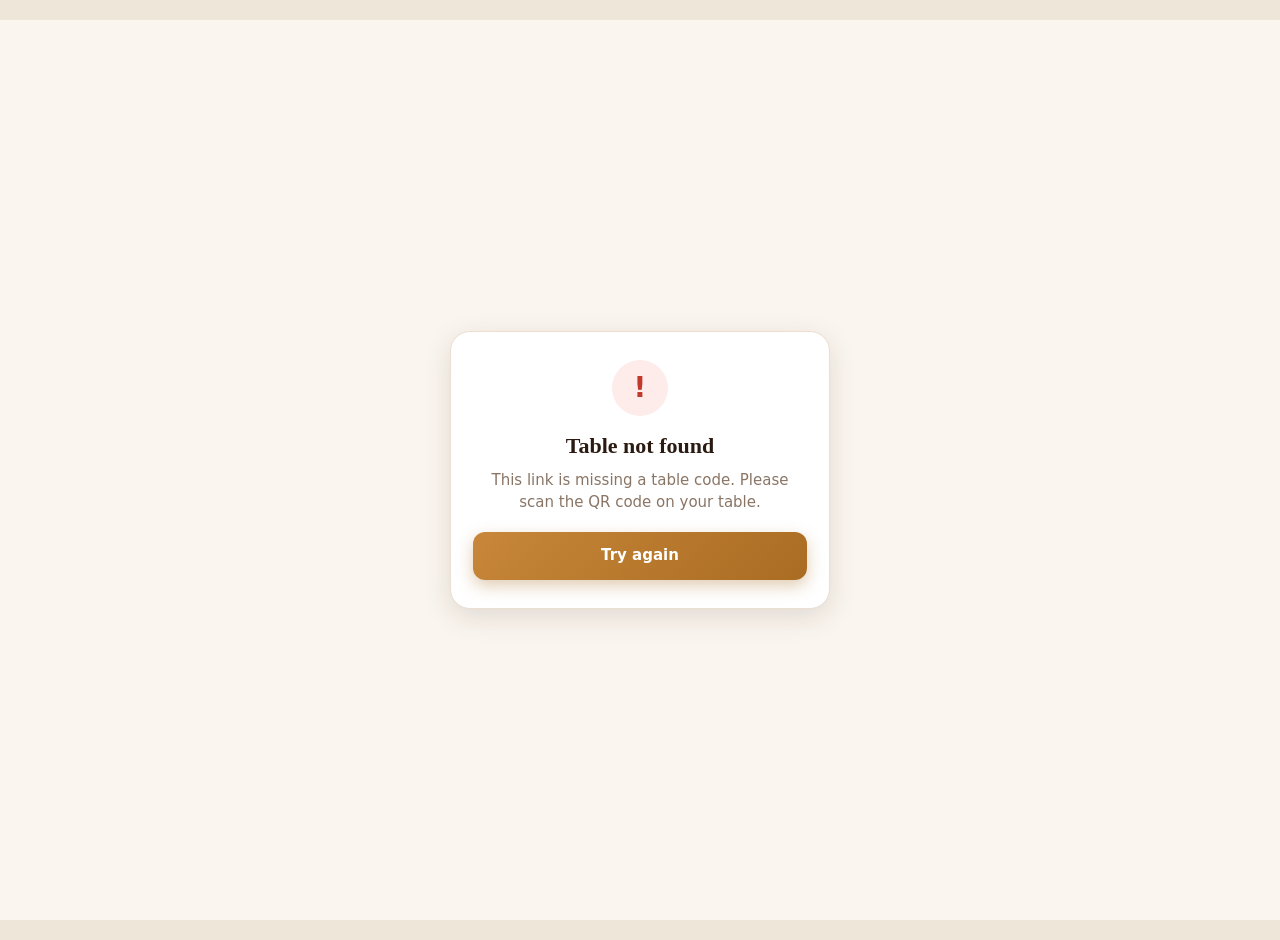
<file: index.html>
<!DOCTYPE html>
<html lang="en">
<head>
  <meta charset="utf-8">
  <meta name="viewport" content="width=device-width, initial-scale=1, viewport-fit=cover">
  <meta name="theme-color" content="#2b1a12">
  <meta name="robots" content="noindex, nofollow">
  <!-- The page URL contains the table token: never leak it to other sites through the Referer header. -->
  <meta name="referrer" content="no-referrer">
  <meta http-equiv="Content-Security-Policy" content="default-src 'none'; script-src 'self'; style-src 'self' https://fonts.googleapis.com; font-src https://fonts.gstatic.com; img-src 'self' https: data:; connect-src https://script.google.com https://script.googleusercontent.com; base-uri 'none'">
  <title>The 202 Cafe & Kitchen</title>
  <link rel="icon" href="data:,">
  <link rel="preconnect" href="https://fonts.googleapis.com">
  <link rel="preconnect" href="https://fonts.gstatic.com" crossorigin>
  <link rel="stylesheet" href="https://fonts.googleapis.com/css2?family=Inter:wght@400;500;600;700&family=Playfair+Display:wght@600;700&display=swap">
  <link rel="stylesheet" href="style.css">
</head>
<body>

  <noscript>
    <div class="fatal">
      <div class="fatal__card">
        <h2 class="fatal__title">JavaScript is required</h2>
        <p class="fatal__text">Please enable JavaScript in your browser to see the menu and place an order.</p>
      </div>
    </div>
  </noscript>

  <!-- ============ Loading screen ============ -->
  <div id="screenLoading" class="splash" role="status" aria-live="polite">
    <div class="spinner" aria-hidden="true"></div>
    <p class="splash__text">Preparing your table&hellip;</p>
  </div>

  <!-- ============ Fatal error screen (invalid table, offline, bad config) ============ -->
  <div id="screenError" class="fatal" hidden>
    <div class="fatal__card" role="alert">
      <div class="fatal__icon" aria-hidden="true">!</div>
      <h2 id="errorTitle" class="fatal__title">Something went wrong</h2>
      <p id="errorMessage" class="fatal__text"></p>
      <button type="button" id="errorRetryBtn" class="btn-primary" hidden>Try again</button>
    </div>
  </div>

  <!-- ============ Main app ============ -->
  <div id="app" class="page" hidden>

    <header class="topbar">
      <div class="brand">
        <img id="cafeLogo" class="brand__logo" alt="" hidden>
        <div class="brand__text">
          <h1 id="cafeName" class="brand__name">The 202 Cafe & Kitchen</h1>
          <p id="cafeTagline" class="brand__tagline"></p>
        </div>
      </div>
      <div class="topbar__actions">
        <span id="tableBadge" class="table-badge">Table <strong id="tableNumber">&ndash;</strong></span>
        <button type="button" id="aboutBtn" class="pill-btn">About us</button>
      </div>
    </header>

    <!-- ================= MENU VIEW ================= -->
    <main id="viewMenu">

      <section id="heroSection" class="hero">
        <img id="heroImage" class="hero__img" alt="" hidden>
        <div class="hero__overlay">
          <p class="hero__eyebrow">Welcome</p>
          <h2 class="hero__title">Fresh from our kitchen to your table</h2>
          <p class="hero__sub">Ordering for <strong id="heroTableText">your table</strong></p>
        </div>
      </section>

     <div id="activeOrderBanner" class="banner" role="button" tabindex="0" hidden>
  <span class="banner__dot" aria-hidden="true"></span>
  <span class="banner__text">
    <strong id="activeOrderTitle">You have an active order</strong>
    <small id="activeOrderSub">Tap to track it</small>
  </span>
  <button type="button" id="activeOrderRefreshBtn" class="banner__refresh" aria-label="Refresh order status">&#8635;</button>
  <span class="banner__arrow" aria-hidden="true">&rsaquo;</span>
</div>

      <!-- <section id="notifyCard" class="notify-card" hidden>
        <div class="notify-card__text">
          <strong>Offers &amp; updates</strong>
          <small id="notifyText">Get cafe offers while this page is open.</small>
        </div>
        <button type="button" id="notifyBtn" class="btn-small">Allow Notifications</button>
      </section> -->

      <div id="menuTools" class="tools">
        <div class="search">
          <svg class="search__icon" viewBox="0 0 24 24" width="18" height="18" fill="none" stroke="currentColor" stroke-width="2" stroke-linecap="round" stroke-linejoin="round" aria-hidden="true"><circle cx="11" cy="11" r="7"/><path d="M21 21l-4.3-4.3"/></svg>
          <input id="searchInput" type="search" placeholder="Search coffee, snacks, desserts&hellip;" autocomplete="off" maxlength="40" aria-label="Search the menu">
          <button type="button" id="searchClearBtn" class="search__clear" aria-label="Clear search" hidden>&times;</button>
        </div>
        <nav id="categoryBar" class="chips" aria-label="Menu categories"></nav>
        <label class="veg-filter">
          <input type="checkbox" id="vegOnlyToggle">
          <span class="veg-mark" aria-hidden="true"><i></i></span>
          <span>Veg only</span>
        </label>
      </div>

      <div id="menuList" class="menu"></div>

      <div id="menuEmpty" class="empty" hidden>
        <p id="menuEmptyText">No items match your search.</p>
      </div>
    </main>

    <!-- ================= CART VIEW ================= -->
    <section id="viewCart" hidden>
      <div class="page-head">
        <button type="button" id="cartBackBtn" class="back-btn">&lsaquo; Menu</button>
        <h2 class="page-title">Your order</h2>
        <span class="page-head__table">Table <strong id="cartTableNumber">&ndash;</strong></span>
      </div>

      <div class="card">
        <ul id="cartItems" class="cart-lines"></ul>
        <div id="cartEmpty" class="empty empty--inline" hidden>
          <p>Your cart is empty.</p>
        </div>
        <div class="cart-tools">
          <button type="button" id="cartAddMoreBtn" class="link-btn link-btn--strong">+ Add more items</button>
          <button type="button" id="clearCartBtn" class="link-btn">Clear cart</button>
        </div>
      </div>

      <form id="orderForm" class="card" novalidate autocomplete="on">
        <h3 class="section-title">Your details</h3>

        <div class="field">
          <label for="customerName">Name</label>
          <input id="customerName" name="name" type="text" maxlength="60" autocomplete="name" placeholder="Your name" required>
          <p id="customerNameError" class="field-msg is-error" hidden></p>
        </div>

        <div class="field">
          <label for="customerMobile">Mobile number</label>
          <input id="customerMobile" name="tel" type="tel" inputmode="numeric" maxlength="14" autocomplete="tel" placeholder="10-digit mobile number" required>
          <p id="customerMobileError" class="field-msg is-error" hidden></p>
        </div>

        <div class="field">
          <label for="formTable">Table</label>
          <div id="formTable" class="readonly-field">Table &ndash;</div>
        </div>

        <div class="field">
          <label for="specialRequest">Special instructions <span class="optional">(optional)</span></label>
          <textarea id="specialRequest" name="special" rows="3" maxlength="300" placeholder="Less sugar, extra spicy, no onions&hellip;"></textarea>
          <small id="specialCount" class="char-count">0/300</small>
        </div>

        <div class="field">
  <label for="couponCode">&#127873; Have a coupon?</label>
  <p class="field-msg">Apply your next-order coupon here.</p>
  <div class="coupon-row">
    <input id="couponCode" name="coupon" type="text" maxlength="20" autocapitalize="characters" autocomplete="off" spellcheck="false" placeholder="Enter coupon code">
    <button type="button" id="applyCouponBtn" class="btn-outline">Apply</button>
            <button type="button" id="removeCouponBtn" class="btn-outline" hidden>Remove</button>
          </div>
          <p id="couponMessage" class="field-msg" role="status" hidden></p>
          <p id="couponTiersTitle" class="tiers-title" hidden>Available offers</p>
          <ul id="couponTiers" class="tiers"></ul>
        </div>

        <section class="summary" aria-label="Bill summary">
          <div class="summary__row"><span>Subtotal</span><span id="sumSubtotal"></span></div>
          <div id="sumDiscountRow" class="summary__row summary__row--discount" hidden>
            <span id="sumDiscountLabel">Discount</span><span id="sumDiscount"></span>
          </div>
          <div class="summary__row summary__row--total"><span>Total</span><strong id="sumTotal"></strong></div>
          <p class="summary__note">The final amount is confirmed by our system when you place the order.</p>
        </section>

        <p id="formError" class="form-error" role="alert" hidden></p>
      </form>

      <div id="checkoutBar" class="checkout-bar">
        <div class="checkout-bar__total">
          <small>Total</small>
          <strong id="checkoutTotal"></strong>
        </div>
        <button type="submit" id="placeOrderBtn" form="orderForm" class="btn-primary">Place order</button>
      </div>
    </section>

    <!-- ================= TRACK VIEW ================= -->
    <section id="viewTrack" hidden>
  <div class="page-head">
    <button type="button" id="trackBackBtn" class="back-btn">&lsaquo; Menu</button>
    <h2 class="page-title">Track order</h2>
    <span class="page-head__table">Table <strong id="trackTableNumber">&ndash;</strong></span>
  </div>

  <div id="trackLoading" class="track-loading" hidden>
    <span class="track-loading__spinner" aria-hidden="true"></span>
    <p>Loading your order&hellip;</p>
    <small>Please wait, we are fetching your latest order status.</small>
  </div>

  <div id="trackContent">

    <div id="trackSuccess" class="notice notice--success" role="status" hidden>
      <strong>Order placed!</strong> Our kitchen has received your order.
    </div>

    <p id="trackOrdersHeading" class="section-title" hidden>
      Your orders in this visit (<span id="trackOrdersCount">0</span>)
    </p>

    <div id="trackOrdersList"></div>

    <div class="card track-grand-total">
      <div class="summary__row summary__row--total">
        <span>Total for all orders</span>
        <strong id="trackGrandTotal"></strong>
      </div>
      <p class="track-hint">Please pay this amount at the counter when you are done.</p>
    </div>

    <div class="track-actions">
      <button type="button" id="trackRefreshBtn" class="btn-outline">
        Refresh status
      </button>
      <button type="button" id="newOrderBtn" class="btn-primary">
        Order more
      </button>
    </div>

    <p id="trackHint" class="track-hint">
      This page updates automatically while it is open.
    </p>

  </div>
</section>

    <!-- ================= Floating cart bar ================= -->
    <div id="cartBar" class="cart-bar" hidden>
      <button type="button" id="viewCartBtn" class="cart-bar__btn">
        <span id="cartBarCount" class="cart-bar__count"></span>
        <span id="cartBarTotal" class="cart-bar__total"></span>
        <span class="cart-bar__cta">View cart &rsaquo;</span>
      </button>
    </div>
  </div>

  <!-- ============ About Us modal ============ -->
  <div id="orderConfirmedModal" class="modal" role="dialog" aria-modal="true" aria-labelledby="orderConfirmedTitle" hidden>
  <div class="modal__backdrop"></div>
  <div class="modal__sheet confirm-sheet">
    <div class="confirm-check" aria-hidden="true">&#10003;</div>
    <p class="confirm-eyebrow">ORDER CONFIRMED</p>
    <h2 id="orderConfirmedTitle" class="confirm-title">Thank you!</h2>
    <p class="confirm-sub">Your order has been received successfully.</p>

    <div class="confirm-box">
      <small>ORDER NUMBER</small>
      <strong id="confirmOrderId"></strong>
    </div>

    <div id="confirmRewardBox" class="reward-card" hidden>
      <div class="reward-card__head">
        <span class="reward-card__icon" aria-hidden="true">&#127873;</span>
        <div><small>NEXT ORDER</small><strong>Your reward is ready</strong></div>
      </div>
      <div class="reward-card__code">
        <div><small>COUPON CODE</small><strong id="confirmRewardCode"></strong></div>
        <button type="button" id="confirmRewardCopyBtn" class="btn-small">Copy</button>
      </div>
      <p class="reward-card__terms">
        <strong id="confirmRewardPercent"></strong> on orders of <span id="confirmRewardMin"></span> or more
      </p>
      <p class="reward-card__note">
        Take a screenshot or save this coupon and use it on your next order.<br>
        Valid till <strong id="confirmRewardExpiry"></strong>.
      </p>
    </div>

    <button type="button" id="orderConfirmedDoneBtn" class="btn-primary confirm-done">Done</button>
  </div>
</div>
  <div id="aboutModal" class="modal" role="dialog" aria-modal="true" aria-labelledby="aboutName" hidden>
    <div class="modal__backdrop" data-close-modal></div>
    <div class="modal__sheet about">
      <button type="button" class="modal__close" data-close-modal aria-label="Close">&times;</button>
      <img id="aboutLogo" class="about__logo" alt="" hidden>
      <h2 id="aboutName" class="about__name"></h2>
      <p id="aboutTagline" class="about__tagline"></p>
      <p id="aboutText" class="about__text"></p>
      <a id="aboutReviewBtn" class="btn-primary about__review" href="#" target="_blank" rel="noopener noreferrer" hidden>&#9733; Rate us on Google</a>
      <div class="social" aria-label="Follow us">
        <a id="aboutInstagram" class="social__link" href="#" target="_blank" rel="noopener noreferrer" aria-label="Instagram" hidden>
          <svg viewBox="0 0 24 24" fill="none" stroke="currentColor" stroke-width="2" stroke-linecap="round" stroke-linejoin="round" aria-hidden="true"><rect x="3" y="3" width="18" height="18" rx="5"/><circle cx="12" cy="12" r="4"/><circle cx="17.5" cy="6.5" r="1" fill="currentColor" stroke="none"/></svg>
        </a>
        <a id="aboutFacebook" class="social__link" href="#" target="_blank" rel="noopener noreferrer" aria-label="Facebook" hidden>
          <svg viewBox="0 0 24 24" fill="none" stroke="currentColor" stroke-width="2" stroke-linecap="round" stroke-linejoin="round" aria-hidden="true"><path d="M18 2h-3a5 5 0 0 0-5 5v3H7v4h3v8h4v-8h3l1-4h-4V7a1 1 0 0 1 1-1h3z"/></svg>
        </a>
        <a id="aboutYoutube" class="social__link" href="#" target="_blank" rel="noopener noreferrer" aria-label="YouTube" hidden>
          <svg viewBox="0 0 24 24" fill="none" stroke="currentColor" stroke-width="2" stroke-linecap="round" stroke-linejoin="round" aria-hidden="true"><path d="M22.54 6.42a2.78 2.78 0 0 0-1.94-2C18.88 4 12 4 12 4s-6.88 0-8.6.46a2.78 2.78 0 0 0-1.94 2A29 29 0 0 0 1 11.75a29 29 0 0 0 .46 5.33A2.78 2.78 0 0 0 3.4 19c1.72.46 8.6.46 8.6.46s6.88 0 8.6-.46a2.78 2.78 0 0 0 1.94-2 29 29 0 0 0 .46-5.25 29 29 0 0 0-.46-5.33z"/><polygon points="9.75 15.02 15.5 11.75 9.75 8.48 9.75 15.02"/></svg>
        </a>
        <a id="aboutX" class="social__link" href="#" target="_blank" rel="noopener noreferrer" aria-label="X" hidden>
          <svg viewBox="0 0 24 24" fill="currentColor" aria-hidden="true"><path d="M4 4l6.5 8.5L4 20h2l5.4-6.2L16 20h4l-6.8-9L19.5 4h-2l-5 5.7L8 4H4z"/></svg>
        </a>
      </div>
    </div>
  </div>

  <!-- ============ In-app notification modal ============ -->
  <!-- <div id="notifModal" class="modal" role="dialog" aria-modal="true" aria-labelledby="notifTitle" hidden>
    <div class="modal__backdrop" data-close-modal></div>
    <div class="modal__sheet notif">
      <button type="button" class="modal__close" data-close-modal aria-label="Close">&times;</button>
      <img id="notifImage" class="notif__image" alt="" hidden>
      <h2 id="notifTitle" class="notif__title"></h2>
      <p id="notifMessage" class="notif__message"></p>
      <a id="notifLink" class="btn-primary" href="#" target="_blank" rel="noopener noreferrer" hidden></a>
    </div>
  </div> -->

  <div id="toastHost" class="toast-host" aria-live="polite" aria-atomic="false"></div>

  <!-- ============ Templates (script.js clones these and fills them with textContent) ============ -->
  <template id="tplChip">
    <button type="button" class="chip" data-role="chip"></button>
  </template>

  <template id="tplCategory">
    <section class="category-section">
      <h2 class="category-title" data-role="title"></h2>
      <div class="category-items" data-role="items"></div>
    </section>
  </template>

  <template id="tplMenuCard">
    <article class="menu-card">
      <div class="menu-card__main">
        <div class="menu-card__head">
          <span class="veg-mark" data-role="vegMark" role="img"><i></i></span>
          <h3 class="item-name" data-role="name"></h3>
          <span class="item-tag" data-role="tag" hidden></span>
        </div>
        <p class="item-tagline" data-role="tagline"></p>
        <div class="menu-card__foot">
          <span class="item-price" data-role="price"></span>
          <span class="unavail-label" data-role="unavailable" hidden>Currently unavailable</span>
        </div>
      </div>
      <div class="menu-card__action" data-role="action">
        <button type="button" class="btn-add" data-role="addBtn">ADD</button>
        <div class="qty-control" data-role="qtyControl" hidden>
          <button type="button" class="qty-btn" data-role="minusBtn" aria-label="Decrease quantity">&minus;</button>
          <span class="qty-value" data-role="qty">1</span>
          <button type="button" class="qty-btn" data-role="plusBtn" aria-label="Increase quantity">+</button>
        </div>
      </div>
    </article>
  </template>

  <template id="tplCartLine">
    <li class="cart-line">
      <span class="veg-mark" data-role="vegMark" role="img"><i></i></span>
      <div class="cart-line__info">
        <p class="cart-line__name" data-role="name"></p>
        <p class="cart-line__unit" data-role="unit"></p>
      </div>
      <div class="qty-control">
        <button type="button" class="qty-btn" data-role="minusBtn" aria-label="Decrease quantity">&minus;</button>
        <span class="qty-value" data-role="qty">1</span>
        <button type="button" class="qty-btn" data-role="plusBtn" aria-label="Increase quantity">+</button>
      </div>
      <div class="cart-line__side">
        <span class="cart-line__total" data-role="lineTotal"></span>
        <button type="button" class="link-btn" data-role="removeBtn">Remove</button>
      </div>
    </li>
  </template>

  <template id="tplTrackLine">
    <li class="track-line">
      <span class="track-line__qty" data-role="qty"></span>
      <span class="track-line__name" data-role="name"></span>
      <span class="track-line__total" data-role="lineTotal"></span>
    </li>
  </template>

  <template id="tplTier">
    <li>
      <button type="button" class="tier-chip" data-role="tierBtn">
        <strong data-role="code"></strong>
        <span data-role="desc"></span>
      </button>
    </li>
  </template>

<template id="tplOrderCard">
  <div class="order-card">
    <div class="reward-card reward-card--track" data-role="rewardBox" hidden>
      <div class="reward-card__head">
        <span class="reward-card__icon" aria-hidden="true">&#127873;</span>
        <div><small>YOUR REWARD</small><strong>Coupon for your next order</strong></div>
      </div>
      <div class="reward-card__code">
        <div>
          <small>COUPON CODE</small>
          <strong data-role="rewardCode"></strong>
        </div>
        <button type="button" class="btn-small" data-role="rewardCopyBtn">Copy</button>
      </div>
      <p class="reward-card__terms">
        <strong data-role="rewardPercent"></strong> on orders of
        <span data-role="rewardMin"></span> or more
      </p>
      <p class="reward-card__note" data-role="rewardNote"></p>
    </div>

    <div class="card track-card">
      <div class="track-meta">
        <div>
          <small>Order ID</small>
          <strong data-role="orderId"></strong>
        </div>
        <div>
          <small>Placed at</small>
          <strong data-role="time"></strong>
        </div>
      </div>

      <ol class="steps" data-role="steps" data-status="NEW" aria-label="Order progress">
        <li class="step" data-step="NEW">
          <span class="step__dot">1</span>
          <span class="step__label">Order placed</span>
        </li>
        <li class="step" data-step="PREPARING">
          <span class="step__dot">2</span>
          <span class="step__label">Preparing</span>
        </li>
        <li class="step" data-step="COMPLETED">
          <span class="step__dot">3</span>
          <span class="step__label">Completed</span>
        </li>
      </ol>

      <p class="track-status-text" data-role="statusText"></p>
      <p class="track-updated" data-role="statusUpdated"></p>

      <div class="notice notice--error" data-role="cancelledNotice" hidden>
        This order was cancelled. Please speak to our staff.
      </div>
    </div>

    <div class="card">
      <h3 class="section-title">Items</h3>
      <ul class="track-lines" data-role="items"></ul>

      <section class="summary" aria-label="Order total">
        <div class="summary__row">
          <span>Subtotal</span>
          <span data-role="subtotal"></span>
        </div>
        <div class="summary__row summary__row--discount" data-role="discountRow" hidden>
          <span data-role="discountLabel">Discount</span>
          <span data-role="discount"></span>
        </div>
        <div class="summary__row summary__row--total">
          <span>Total</span>
          <strong data-role="total"></strong>
        </div>
      </section>

      <div class="track-special" data-role="specialBox" hidden>
        <small>Special instructions</small>
        <p data-role="special"></p>
      </div>
    </div>
  </div>
</template>
  
  <script src="frontend-config.js"></script>
  <script src="script.js" defer></script>
</body>
</html>
</file>
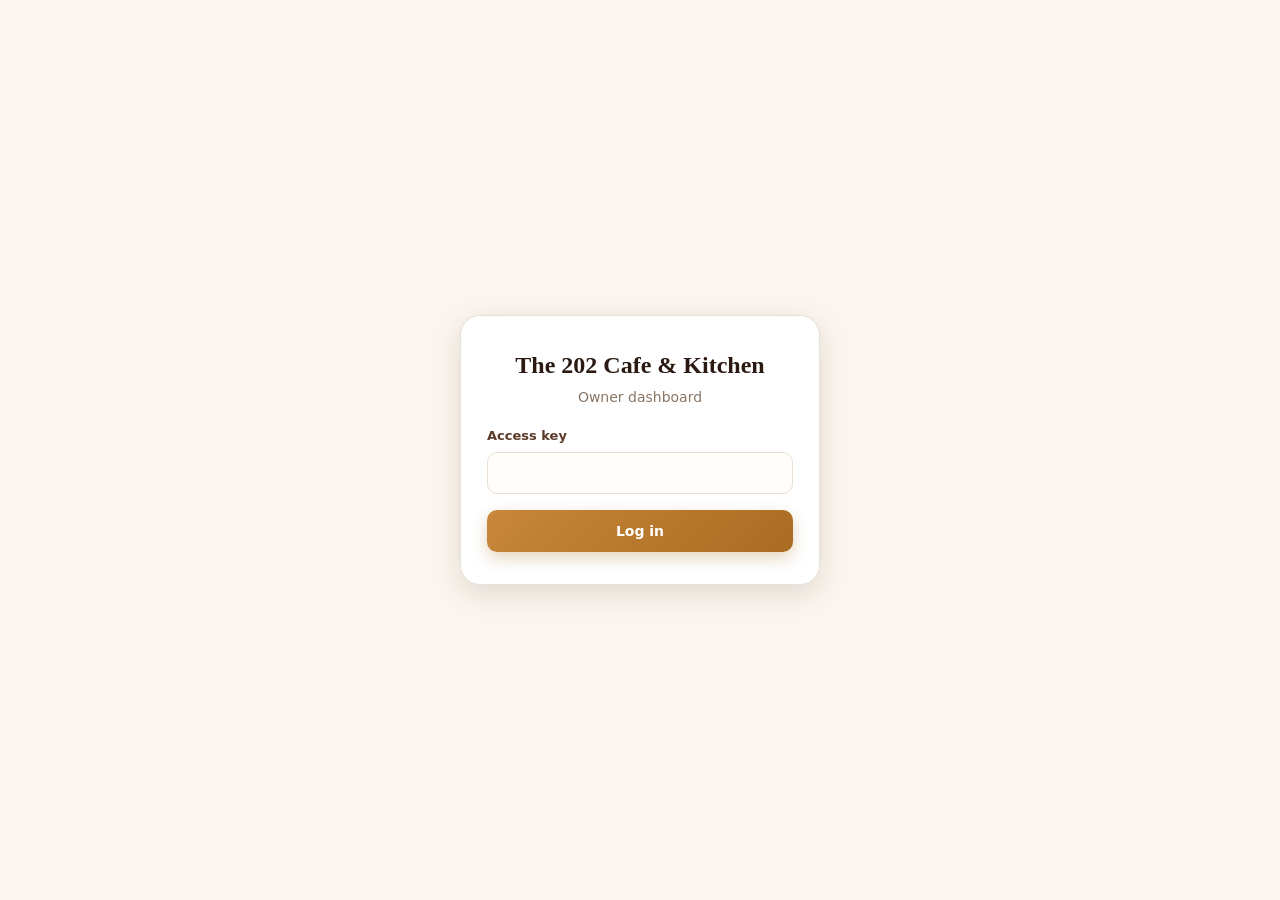
<file: dashboard.html>
<!DOCTYPE html>
<html lang="en">
<head>
  <meta charset="utf-8">
  <meta name="viewport" content="width=device-width, initial-scale=1, viewport-fit=cover">
  <meta name="theme-color" content="#2b1a12">
  <meta name="robots" content="noindex, nofollow">
  <meta name="referrer" content="no-referrer">
  <meta http-equiv="Content-Security-Policy" content="default-src 'none'; script-src 'self'; style-src 'self' https://fonts.googleapis.com; font-src https://fonts.gstatic.com; img-src 'self' https: data:; connect-src https://script.google.com https://script.googleusercontent.com; base-uri 'none'">
  <title>Owner Dashboard &ndash; The 202 Cafe & Kitchen</title>
  <link rel="icon" href="data:,">
  <link rel="preconnect" href="https://fonts.googleapis.com">
  <link rel="preconnect" href="https://fonts.gstatic.com" crossorigin>
  <link rel="stylesheet" href="https://fonts.googleapis.com/css2?family=Inter:wght@400;500;600;700&family=Playfair+Display:wght@600;700&display=swap">
  <link rel="stylesheet" href="dashboard.css">
</head>
<body>

  <noscript>
    <div class="fatal">
      <div class="fatal__card">
        <h2>JavaScript is required</h2>
        <p>Please enable JavaScript to use the owner dashboard.</p>
      </div>
    </div>
  </noscript>

  <!-- ============ Checking session ============ -->
  <div id="screenLoading" class="splash">
    <div class="spinner" aria-hidden="true"></div>
    <p>Loading dashboard&hellip;</p>
  </div>

  <!-- ============ Login ============ -->
  <div id="screenLogin" class="splash" hidden>
    <form id="loginForm" class="login-card" novalidate>
      <h1 class="login-card__title">The 202 Cafe & Kitchen</h1>
      <p class="login-card__sub">Owner dashboard</p>
      <div class="field">
        <label for="accessKeyInput">Access key</label>
        <input id="accessKeyInput" type="password" autocomplete="current-password" required>
      </div>
      <p id="loginError" class="form-error" role="alert" hidden></p>
      <button type="submit" id="loginBtn" class="btn-primary">Log in</button>
    </form>
  </div>

  <!-- ============ App ============ -->
  <div id="app" class="shell" hidden>

    <header class="topbar">
      <div class="brand">
        <strong id="cafeNameLabel" class="brand__name">The 202 Cafe & Kitchen</strong>
        <span class="brand__sub">Owner dashboard</span>
      </div>
      <button type="button" id="logoutBtn" class="pill-btn">Log out</button>
    </header>

    <nav id="tabBar" class="tabbar" aria-label="Dashboard sections">
      <button type="button" class="tab is-active" data-tab="home">Home</button>
      <button type="button" class="tab" data-tab="orders">Orders</button>
      <button type="button" class="tab" data-tab="menu">Menu</button>
      <button type="button" class="tab" data-tab="coupons">Coupons</button>
      <button type="button" class="tab" data-tab="rewards">Rewards</button>
      <button type="button" class="tab" data-tab="tables">Tables</button>
      <!-- <button type="button" class="tab" data-tab="customers">Customers</button> -->
      <button type="button" class="tab" data-tab="analytics">Analytics</button>
      <!-- <button type="button" class="tab" data-tab="notifications">Notifications</button> -->
      <button type="button" class="tab" data-tab="settings">Settings</button>
    </nav>

    <main class="content">

      <!-- ================= HOME ================= -->
      <section id="tabHome" class="tab-panel">
        <div class="cards-grid" id="homeCards">
          <div class="stat-card"><small>Today's Orders</small><strong id="statTodayOrders">0</strong></div>
          <div class="stat-card"><small>Today's Sales</small><strong id="statTodaySales">&ndash;</strong></div>
          <div class="stat-card"><small>Avg Order Value</small><strong id="statAvgOrder">&ndash;</strong></div>
          <div class="stat-card"><small>Active Orders</small><strong id="statActiveOrders">0</strong></div>
          <div class="stat-card"><small>New</small><strong id="statNewOrders">0</strong></div>
          <div class="stat-card"><small>Preparing</small><strong id="statPreparingOrders">0</strong></div>
          <div class="stat-card"><small>Completed Today</small><strong id="statCompletedToday">0</strong></div>
          <div class="stat-card"><small>Cancelled Today</small><strong id="statCancelledToday">0</strong></div>
          <div class="stat-card"><small>Total Customers</small><strong id="statTotalCustomers">0</strong></div>
          <div class="stat-card"><small>Active Tables</small><strong id="statActiveTables">0</strong></div>
        </div>

        <div class="panel-head">
          <h2>Recent orders</h2>
          <button type="button" id="homeRefreshBtn" class="btn-outline btn-outline--small">Refresh</button>
        </div>
        <div class="table-wrap">
          <table class="data-table">
            <thead>
  <tr>
    <th>Order</th>
    <th>Table</th>
    <th>Customer</th>
    <th>Total</th>
    <th>Status</th>
    <th>Date/Time</th>
    <th>Actions</th>
  </tr>
</thead>
            <tbody id="homeRecentOrdersBody"></tbody>
          </table>
          <p id="homeRecentEmpty" class="empty" hidden>No orders yet.</p>
        </div>
      </section>

      <!-- ================= ORDERS ================= -->
      <section id="tabOrders" class="tab-panel" hidden>
        <div class="filter-bar">
          <select id="ordersStatusFilter">
            <option value="">All statuses</option>
            <option value="NEW">New</option>
            <option value="PREPARING">Preparing</option>
            <option value="COMPLETED">Completed</option>
            <option value="CANCELLED">Cancelled</option>
          </select>
          <input type="date" id="ordersDateFrom" aria-label="From date">
          <input type="date" id="ordersDateTo" aria-label="To date">
          <input type="number" id="ordersLimit" min="1" max="500" value="100" aria-label="Limit" title="Max orders to show">
          <button type="button" id="ordersFilterBtn" class="btn-primary btn-primary--small">Apply</button>
          <button type="button" id="ordersResetBtn" class="btn-outline btn-outline--small">Reset</button>
        </div>
        <div class="table-wrap">
          <table class="data-table">
            <thead>
  <tr>
    <th>Order</th>
    <th>Table</th>
    <th>Customer</th>
    <th>Total</th>
    <th>Status</th>
    <th>Date/Time</th>
    <th>Actions</th>
  </tr>
</thead>
            <tbody id="ordersBody"></tbody>
          </table>
          <p id="ordersEmpty" class="empty" hidden>No orders match these filters.</p>
        </div>
      </section>

      <!-- ================= MENU ================= -->
      <section id="tabMenu" class="tab-panel" hidden>
        <div class="panel-head">
          <h2>Menu items</h2>
          <button type="button" id="menuAddBtn" class="btn-primary btn-primary--small">+ Add item</button>
        </div>
        <div class="table-wrap">
          <table class="data-table">
            <thead>
              <tr><th>Name</th><th>Category</th><th>Price</th><th>Veg</th><th>Available</th><th>Actions</th></tr>
            </thead>
            <tbody id="menuBody"></tbody>
          </table>
          <p id="menuEmpty" class="empty" hidden>No menu items yet.</p>
        </div>
      </section>

      <!-- ================= COUPONS ================= -->
      <section id="tabCoupons" class="tab-panel" hidden>
        <div class="panel-head">
          <h2>Coupons</h2>
          <button type="button" id="couponAddBtn" class="btn-primary btn-primary--small">+ Add coupon</button>
        </div>
        <div class="table-wrap">
          <table class="data-table">
            <thead>
              <tr><th>Code</th><th>Range</th><th>Discount</th><th>Active</th><th>Used</th><th>Total discount</th><th>Actions</th></tr>
            </thead>
            <tbody id="couponsBody"></tbody>
          </table>
          <p id="couponsEmpty" class="empty" hidden>No coupons yet.</p>
        </div>
      </section>

<section id="tabRewards" class="tab-panel" hidden>
  <div class="panel-head">
    <h2>Reward tiers</h2>
    <button type="button" id="rewardTierAddBtn" class="btn-primary btn-primary--small">+ Add tier</button>
  </div>
  <p class="field-msg">When a customer's order total falls in one of these ranges, they get a
    one-time personal coupon for their NEXT order (valid 15 days).</p>
  <div class="table-wrap">
    <table class="data-table">
      <thead><tr><th>Order range</th><th>Reward</th><th>Active</th><th>Actions</th></tr></thead>
      <tbody id="rewardTiersBody"></tbody>
    </table>
    <p id="rewardTiersEmpty" class="empty" hidden>No reward tiers yet.</p>
  </div>

  <h2>Issued reward coupons</h2>
  <div class="table-wrap">
    <table class="data-table">
      <thead><tr><th>Code</th><th>Customer</th><th>Reward</th><th>Min order</th><th>Expires</th><th>Status</th><th>Actions</th></tr></thead>
      <tbody id="issuedRewardsBody"></tbody>
    </table>
    <p id="issuedRewardsEmpty" class="empty" hidden>No reward coupons issued yet.</p>
  </div>
</section>
      
      <!-- ================= TABLES ================= -->
      <section id="tabTables" class="tab-panel" hidden>
        <div class="panel-head">
          <h2>Tables</h2>
          <button type="button" id="tableAddBtn" class="btn-primary btn-primary--small">+ Add table</button>
        </div>
        <div class="table-wrap">
          <table class="data-table">
            <thead>
              <tr><th>Number</th><th>Name</th><th>QR link</th><th>Active</th><th>Actions</th></tr>
            </thead>
            <tbody id="tablesBody"></tbody>
          </table>
          <p id="tablesEmpty" class="empty" hidden>No tables yet.</p>
        </div>
      </section>

      <!-- ================= CUSTOMERS ================= -->
      <!-- <section id="tabCustomers" class="tab-panel" hidden>
        <div class="filter-bar">
          <input type="search" id="customersSearch" placeholder="Search name, mobile or ID&hellip;">
        </div>
        <div class="selection-bar" id="customersSelectionBar" hidden>
          <span id="customersSelectedCount">0 selected</span>
          <button type="button" id="customersNotifyBtn" class="btn-primary btn-primary--small">Notify selected</button>
          <button type="button" id="customersClearSelectionBtn" class="btn-outline btn-outline--small">Clear</button>
        </div>
        <div class="table-wrap">
          <table class="data-table">
            <thead>
              <tr>
                <th></th><th>Name</th><th>Mobile</th><th>Orders</th><th>Total spent</th>
                <th>Last seen</th><th>Notifications</th>
              </tr>
            </thead>
            <tbody id="customersBody"></tbody>
          </table>
          <p id="customersEmpty" class="empty" hidden>No customers yet.</p>
        </div>
      </section> -->

      <!-- ================= ANALYTICS ================= -->
      <section id="tabAnalytics" class="tab-panel" hidden>
        <div class="filter-bar">
          <select id="analyticsRange">
            <option value="daily">Daily</option>
            <option value="weekly">Weekly</option>
            <option value="monthly">Monthly</option>
            <option value="custom">Custom range</option>
          </select>
          <input type="date" id="analyticsDate">
          <input type="date" id="analyticsDateFrom" hidden>
          <input type="date" id="analyticsDateTo" hidden>
          <button type="button" id="analyticsApplyBtn" class="btn-primary btn-primary--small">Apply</button>
        </div>

        <div class="cards-grid">
          <div class="stat-card"><small>Sales</small><strong id="analyticsSales">&ndash;</strong></div>
          <div class="stat-card"><small>Orders</small><strong id="analyticsOrders">0</strong></div>
          <div class="stat-card"><small>Avg Order Value</small><strong id="analyticsAvg">&ndash;</strong></div>
          <div class="stat-card"><small>Discount Given</small><strong id="analyticsDiscount">&ndash;</strong></div>
        </div>

        <h2>Sales by day</h2>
        <div class="table-wrap">
          <table class="data-table">
            <thead><tr><th>Date</th><th>Orders</th><th>Sales</th></tr></thead>
            <tbody id="analyticsSeriesBody"></tbody>
          </table>
        </div>

        <h2>Top items</h2>
        <div class="table-wrap">
          <table class="data-table">
            <thead><tr><th>Item</th><th>Quantity</th><th>Revenue</th></tr></thead>
            <tbody id="analyticsTopItemsBody"></tbody>
          </table>
          <p id="analyticsTopItemsEmpty" class="empty" hidden>No sales in this range.</p>
        </div>
      </section>

      <!-- ================= NOTIFICATIONS ================= -->
      <!-- <section id="tabNotifications" class="tab-panel" hidden>
        <h2>Send a notification</h2>
        <form id="notifyForm" class="card-form" novalidate>
          <div class="field">
            <label for="notifyTitle">Title</label>
            <input id="notifyTitle" maxlength="80" required>
          </div>
          <div class="field">
            <label for="notifyMessage">Message</label>
            <textarea id="notifyMessage" rows="3" maxlength="300" required></textarea>
          </div>
          <div class="field">
            <label for="notifyImageUrl">Image URL <span class="optional">(optional)</span></label>
            <input id="notifyImageUrl" type="url" maxlength="500">
          </div>
          <div class="field-row">
            <div class="field">
              <label for="notifyButtonText">Button text <span class="optional">(optional)</span></label>
              <input id="notifyButtonText" maxlength="30">
            </div>
            <div class="field">
              <label for="notifyButtonLink">Button link <span class="optional">(optional)</span></label>
              <input id="notifyButtonLink" type="url" maxlength="500">
            </div>
          </div>
          <div class="field">
            <label for="notifyAudience">Audience</label>
            <select id="notifyAudience">
              <option value="ALL">All subscribed customers</option>
              <option value="RECENT">Recently active customers</option>
              <option value="SELECTED">Selected customers</option>
            </select>
          </div>
          <div class="field" id="notifyRecentDaysField" hidden>
            <label for="notifyRecentDays">Active within (days)</label>
            <input id="notifyRecentDays" type="number" min="1" max="365" value="30">
          </div>
          <div class="field" id="notifySelectedField" hidden>
            <p id="notifySelectedSummary" class="field-msg">0 customers selected. Select customers from the Customers tab.</p>
          </div>
          <p id="notifyError" class="form-error" role="alert" hidden></p>
          <button type="submit" id="notifySendBtn" class="btn-primary">Send notification</button>
        </form>

        <h2>History</h2>
        <div class="table-wrap">
          <table class="data-table">
            <thead><tr><th>Title</th><th>Audience</th><th>Recipients</th><th>Sent</th></tr></thead>
            <tbody id="notificationsHistoryBody"></tbody>
          </table>
          <p id="notificationsEmpty" class="empty" hidden>No notifications sent yet.</p>
        </div>
      </section> -->

      <!-- ================= SETTINGS ================= -->
      <section id="tabSettings" class="tab-panel" hidden>
        <h2>Cafe details</h2>
        <form id="settingsForm" class="card-form" novalidate>
          <div class="field">
            <label for="settingCafeName">Cafe name</label>
            <input id="settingCafeName" maxlength="60" required>
          </div>
          <div class="field">
            <label for="settingTagline">Tagline</label>
            <input id="settingTagline" maxlength="120" required>
          </div>
          <div class="field">
            <label for="settingAbout">About us</label>
            <textarea id="settingAbout" rows="5" maxlength="1000" required></textarea>
          </div>
          <div class="field">
            <label for="settingReviewUrl">Google review link</label>
            <input id="settingReviewUrl" type="url" maxlength="500">
          </div>
          <div class="field">
            <label for="settingInstagram">Instagram link</label>
            <input id="settingInstagram" type="url" maxlength="500">
          </div>
          <div class="field">
            <label for="settingFacebook">Facebook link</label>
            <input id="settingFacebook" type="url" maxlength="500">
          </div>
          <div class="field">
            <label for="settingYoutube">YouTube link</label>
            <input id="settingYoutube" type="url" maxlength="500">
          </div>
          <div class="field">
            <label for="settingX">X (Twitter) link</label>
            <input id="settingX" type="url" maxlength="500">
          </div>
          <p id="settingsError" class="form-error" role="alert" hidden></p>
          <p id="settingsSuccess" class="field-msg is-ok" role="status" hidden></p>
          <button type="submit" id="settingsSaveBtn" class="btn-primary">Save settings</button>
        </form>

        <h2>System info</h2>
        <dl class="info-list">
          <div><dt>Currency</dt><dd id="infoCurrency">&ndash;</dd></div>
          <div><dt>Timezone</dt><dd id="infoTimezone">&ndash;</dd></div>
          <div><dt>Customer site URL</dt><dd id="infoWebAppUrl">&ndash;</dd></div>
          <div><dt>Cafe email</dt><dd id="infoCafeEmail">&ndash;</dd></div>
          <!-- <div><dt>Push notifications</dt><dd id="infoPushConfigured">&ndash;</dd></div> -->
          <div><dt>Customer order window</dt><dd id="infoOrderHours">&ndash;</dd></div>
        </dl>
      </section>

    </main>
  </div>

  <!-- ============ Order items modal ============ -->
  <div id="orderModal" class="modal" role="dialog" aria-modal="true" hidden>
    <div class="modal__backdrop" data-close-modal></div>
    <div class="modal__sheet">
      <button type="button" class="modal__close" data-close-modal aria-label="Close">&times;</button>
      <h2 id="orderModalTitle">Order</h2>
      <dl class="info-list">
        <div><dt>Customer</dt><dd id="orderModalCustomer">&ndash;</dd></div>
        <div><dt>Mobile</dt><dd id="orderModalMobile">&ndash;</dd></div>
        <div><dt>Table</dt><dd id="orderModalTable">&ndash;</dd></div>
        <div><dt>Placed at</dt><dd id="orderModalTime">&ndash;</dd></div>
      </dl>
      <div id="orderModalSpecialBox" class="notice" hidden>
        <strong>Special instructions</strong>
        <p id="orderModalSpecial"></p>
      </div>
      <table class="data-table">
        <thead><tr><th>Item</th><th>Qty</th><th>Price</th><th>Total</th></tr></thead>
        <tbody id="orderModalItemsBody"></tbody>
      </table>
      <dl class="info-list">
        <div><dt>Subtotal</dt><dd id="orderModalSubtotal">&ndash;</dd></div>
        <div id="orderModalDiscountRow" hidden><dt id="orderModalDiscountLabel">Discount</dt><dd id="orderModalDiscount">&ndash;</dd></div>
        <div><dt>Total</dt><dd id="orderModalTotal">&ndash;</dd></div>
      </dl>
      <div class="modal-actions" id="orderModalActions"></div>
    </div>
  </div>

  <!-- ============ Menu item modal ============ -->
  <div id="menuModal" class="modal" role="dialog" aria-modal="true" hidden>
    <div class="modal__backdrop" data-close-modal></div>
    <div class="modal__sheet">
      <button type="button" class="modal__close" data-close-modal aria-label="Close">&times;</button>
      <h2 id="menuModalTitle">Add item</h2>
      <form id="menuForm" class="card-form" novalidate>
        <input type="hidden" id="menuItemId">
        <div class="field">
          <label for="menuItemName">Item name</label>
          <input id="menuItemName" maxlength="80" required>
        </div>
        <div class="field">
          <label for="menuItemCategory">Category</label>
          <input id="menuItemCategory" maxlength="40" required>
        </div>
        <div class="field-row">
          <div class="field">
            <label for="menuItemPrice">Price</label>
            <input id="menuItemPrice" type="number" min="0.01" step="0.01" required>
          </div>
          <div class="field">
            <label for="menuItemVeg">Veg status</label>
            <select id="menuItemVeg">
              <option value="VEG">Veg</option>
              <option value="NON_VEG">Non-Veg</option>
            </select>
          </div>
        </div>
        <div class="field">
          <label for="menuItemTag">Tag <span class="optional">(optional)</span></label>
          <input id="menuItemTag" maxlength="24" placeholder="Bestseller, New&hellip;">
        </div>
        <div class="field">
          <label for="menuItemTagline">Tagline <span class="optional">(optional)</span></label>
          <input id="menuItemTagline" maxlength="120">
        </div>
        <label class="checkbox-field">
          <input type="checkbox" id="menuItemAvailable" checked>
          <span>Available</span>
        </label>
        <p id="menuFormError" class="form-error" role="alert" hidden></p>
        <button type="submit" id="menuFormSaveBtn" class="btn-primary">Save item</button>
      </form>
    </div>
  </div>

  <!-- ============ Coupon modal ============ -->
  <div id="couponModal" class="modal" role="dialog" aria-modal="true" hidden>
    <div class="modal__backdrop" data-close-modal></div>
    <div class="modal__sheet">
      <button type="button" class="modal__close" data-close-modal aria-label="Close">&times;</button>
      <h2 id="couponModalTitle">Add coupon</h2>
      <form id="couponForm" class="card-form" novalidate>
        <input type="hidden" id="couponIsNew" value="true">
        <div class="field">
          <label for="couponFormCode">Coupon code</label>
          <input id="couponFormCode" maxlength="20" style="text-transform:uppercase" required>
        </div>
        <div class="field">
          <label for="couponFormDescription">Description</label>
          <input id="couponFormDescription" maxlength="120">
        </div>
        <div class="field-row">
          <div class="field">
            <label for="couponFormMin">Minimum order</label>
            <input id="couponFormMin" type="number" min="0" step="1" required>
          </div>
          <div class="field">
            <label for="couponFormMax">Maximum order <span class="optional">(blank = no limit)</span></label>
            <input id="couponFormMax" type="number" min="0" step="1">
          </div>
        </div>
        <div class="field">
          <label for="couponFormPercent">Discount %</label>
          <input id="couponFormPercent" type="number" min="0.01" max="90" step="0.01" required>
        </div>
        <label class="checkbox-field">
          <input type="checkbox" id="couponFormActive" checked>
          <span>Active</span>
        </label>
        <p id="couponFormError" class="form-error" role="alert" hidden></p>
        <button type="submit" id="couponFormSaveBtn" class="btn-primary">Save coupon</button>
      </form>
    </div>
  </div>

<div id="rewardTierModal" class="modal" role="dialog" aria-modal="true" hidden>
  <div class="modal__backdrop" data-close-modal></div>
  <div class="modal__sheet">
    <button type="button" class="modal__close" data-close-modal aria-label="Close">&times;</button>
    <h2 id="rewardTierModalTitle">Add reward tier</h2>
    <form id="rewardTierForm" class="card-form" novalidate>
      <input type="hidden" id="rewardTierId">
      <div class="field-row">
        <div class="field"><label for="rewardTierMin">Minimum order</label>
          <input id="rewardTierMin" type="number" min="0" step="1" required></div>
        <div class="field"><label for="rewardTierMax">Maximum order <span class="optional">(blank = no limit)</span></label>
          <input id="rewardTierMax" type="number" min="0" step="1"></div>
      </div>
      <div class="field"><label for="rewardTierPercent">Reward discount %</label>
        <input id="rewardTierPercent" type="number" min="0.01" max="90" step="0.01" required></div>
      <label class="checkbox-field"><input type="checkbox" id="rewardTierActive" checked><span>Active</span></label>
      <p id="rewardTierFormError" class="form-error" role="alert" hidden></p>
      <button type="submit" id="rewardTierSaveBtn" class="btn-primary">Save tier</button>
    </form>
  </div>
</div>
  
  <!-- ============ Table modal ============ -->
  <div id="tableModal" class="modal" role="dialog" aria-modal="true" hidden>
    <div class="modal__backdrop" data-close-modal></div>
    <div class="modal__sheet">
      <button type="button" class="modal__close" data-close-modal aria-label="Close">&times;</button>
      <h2 id="tableModalTitle">Add table</h2>
      <form id="tableForm" class="card-form" novalidate>
        <input type="hidden" id="tableFormId">
        <div class="field">
          <label for="tableFormNumber">Table number</label>
          <input id="tableFormNumber" maxlength="12" required>
        </div>
        <div class="field">
          <label for="tableFormName">Table name <span class="optional">(optional)</span></label>
          <input id="tableFormName" maxlength="40">
        </div>
        <label class="checkbox-field">
          <input type="checkbox" id="tableFormActive" checked>
          <span>Active</span>
        </label>
        <p id="tableFormError" class="form-error" role="alert" hidden></p>
        <button type="submit" id="tableFormSaveBtn" class="btn-primary">Save table</button>
      </form>
    </div>
  </div>

  <!-- ============ Generic confirm modal ============ -->
  <div id="confirmModal" class="modal" role="dialog" aria-modal="true" hidden>
    <div class="modal__backdrop" data-close-modal></div>
    <div class="modal__sheet modal__sheet--confirm">
      <h2 id="confirmTitle">Are you sure?</h2>
      <p id="confirmMessage"></p>
      <div class="modal-actions">
        <button type="button" id="confirmCancelBtn" class="btn-outline">Cancel</button>
        <button type="button" id="confirmOkBtn" class="btn-primary">Confirm</button>
      </div>
    </div>
  </div>

  <div id="toastHost" class="toast-host" aria-live="polite"></div>

  <!-- ============ Templates ============ -->
  <template id="tplOrderRow">
    <tr>
      <td data-role="orderId"></td>
      <td data-role="table"></td>
      <td data-role="customer"></td>
      <td data-role="total"></td>
      <td><span class="status-pill" data-role="statusPill"></span></td>
      <td data-role="time"></td>
      <td class="row-actions" data-role="actions"></td>
    </tr>
  </template>

  <template id="tplOrderLineRow">
    <tr>
      <td data-role="name"></td>
      <td data-role="qty"></td>
      <td data-role="price"></td>
      <td data-role="total"></td>
    </tr>
  </template>

  <template id="tplMenuRow">
    <tr>
      <td data-role="name"></td>
      <td data-role="category"></td>
      <td data-role="price"></td>
      <td><span class="veg-mark" data-role="vegMark" role="img"><i></i></span></td>
      <td><label class="switch"><input type="checkbox" data-role="availableToggle"><span></span></label></td>
      <td class="row-actions">
        <button type="button" class="link-btn link-btn--strong" data-role="editBtn">Edit</button>
        <button type="button" class="link-btn" data-role="deleteBtn">Delete</button>
      </td>
    </tr>
  </template>

  <template id="tplCouponRow">
    <tr>
      <td data-role="code"></td>
      <td data-role="range"></td>
      <td data-role="discount"></td>
      <td><label class="switch"><input type="checkbox" data-role="activeToggle"><span></span></label></td>
      <td data-role="usageCount"></td>
      <td data-role="totalDiscount"></td>
      <td class="row-actions">
        <button type="button" class="link-btn link-btn--strong" data-role="editBtn">Edit</button>
      </td>
    </tr>
  </template>

  <template id="tplTableRow">
    <tr>
      <td data-role="number"></td>
      <td data-role="name"></td>
      <td class="qr-cell">
        <input type="text" class="qr-input" data-role="qrUrl" readonly>
        <button type="button" class="link-btn link-btn--strong" data-role="copyBtn">Copy</button>
        <button type="button" class="link-btn" data-role="regenBtn">New QR</button>
      </td>
      <td><label class="switch"><input type="checkbox" data-role="activeToggle"><span></span></label></td>
      <td class="row-actions">
        <button type="button" class="link-btn link-btn--strong" data-role="editBtn">Edit</button>
      </td>
    </tr>
  </template>

  <template id="tplCustomerRow">
    <tr>
      <td><input type="checkbox" data-role="selectBox"></td>
      <td data-role="name"></td>
      <td data-role="mobile"></td>
      <td data-role="orders"></td>
      <td data-role="totalSpent"></td>
      <td data-role="lastSeen"></td>
      <td data-role="notifAllowed"></td>
    </tr>
  </template>

  <template id="tplNotificationRow">
    <tr>
      <td data-role="title"></td>
      <td data-role="audience"></td>
      <td data-role="recipients"></td>
      <td data-role="createdAt"></td>
    </tr>
  </template>

  <template id="tplSeriesRow">
    <tr>
      <td data-role="date"></td>
      <td data-role="orders"></td>
      <td data-role="sales"></td>
    </tr>
  </template>

  <template id="tplTopItemRow">
    <tr>
      <td data-role="name"></td>
      <td data-role="qty"></td>
      <td data-role="revenue"></td>
    </tr>
  </template>

<template id="tplRewardTierRow">
  <tr>
    <td data-role="range"></td>
    <td data-role="reward"></td>
    <td><label class="switch"><input type="checkbox" data-role="activeToggle"><span></span></label></td>
    <td class="row-actions"><button type="button" class="link-btn link-btn--strong" data-role="editBtn">Edit</button></td>
  </tr>
</template>
<template id="tplIssuedRewardRow">
  <tr>
    <td data-role="code"></td><td data-role="customer"></td><td data-role="reward"></td>
    <td data-role="minOrder"></td><td data-role="expires"></td><td data-role="status"></td>
    <td class="row-actions"><button type="button" class="link-btn" data-role="voidBtn">Void</button></td>
  </tr>
</template>
  
  <script src="frontend-config.js"></script>
  <script src="dashboard.js" defer></script>
</body>
</html>
</file>
<file: style.css>
/* ==========================================================================
   The 202 cafe & kitchen - customer site
   Mobile first. No item images. Warm coffee palette.
   JS toggles: [hidden], body.has-cart-bar, .is-active, .is-unavailable, .is-loading,
   .is-invalid, .is-eligible, .is-ok, .is-error, #trackSteps[data-status], .toast--*
   ========================================================================== */

:root {
  --espresso: #2b1a12;
  --brown: #5b3a29;
  --mocha: #7a5139;
  --caramel: #c8873a;
  --gold: #e0a95c;
  --cream: #faf5ee;
  --milk: #fffdf9;
  --line: #eadfd2;
  --text: #2b1a12;
  --muted: #8a7565;
  --green: #1f8a4c;
  --green-bg: #e8f6ee;
  --red: #c0392b;
  --red-bg: #fdecea;
  --amber: #d97706;
  --radius: 16px;
  --radius-sm: 10px;
  --shadow: 0 8px 28px rgba(43, 26, 18, 0.12);
  --shadow-sm: 0 2px 10px rgba(43, 26, 18, 0.07);
  --font-body: 'Inter', system-ui, -apple-system, 'Segoe UI', Roboto, Arial, sans-serif;
  --font-head: 'Playfair Display', Georgia, 'Times New Roman', serif;
  --safe-bottom: env(safe-area-inset-bottom, 0px);
}

/* ---------- Base ---------- */
*, *::before, *::after { box-sizing: border-box; }
[hidden] { display: none !important; }
html { -webkit-text-size-adjust: 100%; }
body {
  margin: 0;
  font-family: var(--font-body);
  font-size: 15px;
  line-height: 1.45;
  color: var(--text);
  background: #efe6da;
  -webkit-tap-highlight-color: transparent;
}
button, input, textarea { font: inherit; color: inherit; }
button { cursor: pointer; }
h1, h2, h3, p, ul, ol { margin: 0; padding: 0; }
ul, ol { list-style: none; }
img { max-width: 100%; display: block; }
small { font-size: 12px; }
a { color: inherit; }
:focus-visible { outline: 3px solid rgba(200, 135, 58, 0.55); outline-offset: 2px; }
.sr-only {
  position: absolute; width: 1px; height: 1px; padding: 0; margin: -1px;
  overflow: hidden; clip: rect(0, 0, 0, 0); white-space: nowrap; border: 0;
}

/* ---------- Page shell ---------- */
.page {
  position: relative;
  max-width: 560px;
  min-height: 100vh;
  margin: 0 auto;
  background: var(--cream);
  padding-bottom: calc(28px + var(--safe-bottom));
  box-shadow: 0 0 40px rgba(43, 26, 18, 0.12);
}
body.has-cart-bar .page { padding-bottom: calc(104px + var(--safe-bottom)); }

/* ---------- Splash and fatal screens ---------- */
.splash {
  min-height: 100vh;
  display: flex; flex-direction: column; align-items: center; justify-content: center;
  gap: 14px; background: var(--cream); color: var(--brown);
}
.splash__text { font-size: 14px; color: var(--muted); }
.spinner {
  width: 38px; height: 38px; border-radius: 50%;
  border: 4px solid var(--line); border-top-color: var(--caramel);
  animation: spin 0.8s linear infinite;
}
@keyframes spin { to { transform: rotate(360deg); } }

.fatal {
  min-height: 100vh; display: flex; align-items: center; justify-content: center;
  padding: 24px; background: var(--cream);
}
.fatal__card {
  width: 100%; max-width: 380px; text-align: center; background: #fff;
  border: 1px solid var(--line); border-radius: 20px; padding: 28px 22px;
  box-shadow: var(--shadow);
}
.fatal__icon {
  width: 56px; height: 56px; line-height: 56px; margin: 0 auto 14px;
  border-radius: 50%; background: var(--red-bg); color: var(--red);
  font-size: 28px; font-weight: 700;
}
.fatal__title { font-family: var(--font-head); font-size: 22px; margin-bottom: 8px; }
.fatal__text { color: var(--muted); margin-bottom: 18px; }
.fatal__card .btn-primary { width: 100%; }

/* ---------- Top bar ---------- */
.topbar {
  display: flex; align-items: center; justify-content: space-between; gap: 12px;
  padding: 14px 16px;
  background: linear-gradient(135deg, var(--espresso), var(--brown));
  color: #fff;
}
.brand { display: flex; align-items: center; gap: 12px; min-width: 0; }
.brand__logo {
  width: 46px; height: 46px; flex: 0 0 auto; border-radius: 50%;
  object-fit: cover; background: #fff; border: 2px solid rgba(255, 255, 255, 0.85);
}
.brand__text { min-width: 0; }
.brand__name {
  font-family: var(--font-head); font-size: 19px; font-weight: 700; line-height: 1.15;
  white-space: nowrap; overflow: hidden; text-overflow: ellipsis;
}
.brand__tagline {
  font-size: 12px; color: #e9d8c8;
  white-space: nowrap; overflow: hidden; text-overflow: ellipsis;
}
.topbar__actions { display: flex; flex-direction: column; align-items: flex-end; gap: 6px; flex: 0 0 auto; }
.table-badge {
  background: var(--gold); color: var(--espresso); font-size: 12px; font-weight: 600;
  padding: 4px 11px; border-radius: 999px; white-space: nowrap;
}
.table-badge strong { font-weight: 700; font-size: 14px; }
.pill-btn {
  background: transparent; color: #fff; font-size: 12px; font-weight: 500;
  border: 1px solid rgba(255, 255, 255, 0.45); border-radius: 999px; padding: 3px 12px;
}
.pill-btn:hover { background: rgba(255, 255, 255, 0.12); }

/* ---------- Hero ---------- */
.hero {
  position: relative; height: 190px; overflow: hidden;
  background: linear-gradient(135deg, #7a5139, #2b1a12);
}
.hero__img { position: absolute; inset: 0; width: 100%; height: 100%; object-fit: cover; }
.hero__overlay {
  position: absolute; inset: 0; display: flex; flex-direction: column; justify-content: flex-end;
  padding: 18px 18px 16px; color: #fff;
  background: linear-gradient(to top, rgba(20, 10, 5, 0.8), rgba(20, 10, 5, 0.08) 72%);
}
.hero__eyebrow { font-size: 11px; letter-spacing: 2px; text-transform: uppercase; color: var(--gold); }
.hero__title { font-family: var(--font-head); font-size: 23px; line-height: 1.2; margin: 3px 0 4px; }
.hero__sub { font-size: 13px; color: #f0e3d6; }

/* ---------- Active order banner + notify card ---------- */
.banner {
  display: flex; align-items: center; gap: 12px; width: calc(100% - 32px);
  margin: 14px 16px 0; padding: 12px 14px; text-align: left;
  background: #fff7e6; border: 1px solid #f0d9a8; border-radius: var(--radius);
}
.banner__dot {
  width: 10px; height: 10px; flex: 0 0 auto; border-radius: 50%; background: var(--amber);
  animation: pulse 1.6s ease-in-out infinite;
}
.banner__text { flex: 1; display: flex; flex-direction: column; min-width: 0; }
.banner__text small { color: var(--muted); }
.banner__arrow { font-size: 24px; color: var(--mocha); line-height: 1; }
@keyframes pulse {
  0%, 100% { box-shadow: 0 0 0 0 rgba(217, 119, 6, 0.5); }
  50% { box-shadow: 0 0 0 7px rgba(217, 119, 6, 0); }
}

.notify-card {
  display: flex; align-items: center; justify-content: space-between; gap: 12px;
  margin: 12px 16px 0; padding: 10px 12px;
  background: #fff; border: 1px dashed #d9c3a8; border-radius: var(--radius);
}
.notify-card__text { display: flex; flex-direction: column; min-width: 0; font-size: 13px; }
.notify-card__text small { color: var(--muted); }

/* ---------- Search, chips, filters (sticky) ---------- */
.tools {
  position: sticky; top: 0; z-index: 20;
  padding: 12px 16px 8px; margin-top: 8px;
  background: var(--cream); border-bottom: 1px solid var(--line);
}
.search { position: relative; }
.search__icon { position: absolute; left: 14px; top: 50%; transform: translateY(-50%); color: var(--muted); pointer-events: none; }
.search input {
  width: 100%; height: 44px; padding: 0 40px 0 40px;
  background: #fff; border: 1px solid var(--line); border-radius: 999px;
  font-size: 16px; -webkit-appearance: none; appearance: none;
}
.search input::placeholder { color: #b3a395; }
.search input:focus { outline: none; border-color: var(--caramel); box-shadow: 0 0 0 3px rgba(200, 135, 58, 0.18); }
.search input::-webkit-search-cancel-button { display: none; }
.search__clear {
  position: absolute; right: 8px; top: 50%; transform: translateY(-50%);
  width: 28px; height: 28px; border: 0; border-radius: 50%;
  background: var(--line); color: var(--brown); font-size: 18px; line-height: 1;
}
.chips {
  display: flex; gap: 8px; overflow-x: auto; padding: 10px 0 4px;
  scrollbar-width: none; -webkit-overflow-scrolling: touch;
}
.chips::-webkit-scrollbar { display: none; }
.chip {
  flex: 0 0 auto; white-space: nowrap; padding: 7px 14px;
  background: #fff; border: 1px solid var(--line); border-radius: 999px;
  font-size: 13px; font-weight: 600; color: var(--brown);
}
.chip.is-active { background: var(--espresso); border-color: var(--espresso); color: #fff; }
.veg-filter {
  display: inline-flex; align-items: center; gap: 7px; margin-top: 6px;
  font-size: 13px; font-weight: 500; color: var(--brown); cursor: pointer; user-select: none;
}
.veg-filter input { width: 16px; height: 16px; accent-color: var(--green); margin: 0; }

/* ---------- Veg / non-veg mark ---------- */
.veg-mark {
  flex: 0 0 auto; width: 16px; height: 16px; border: 2px solid var(--green); border-radius: 3px;
  display: inline-flex; align-items: center; justify-content: center; background: #fff;
}
.veg-mark i { display: block; width: 8px; height: 8px; border-radius: 50%; background: var(--green); }
.veg-mark.is-nonveg { border-color: var(--red); }
.veg-mark.is-nonveg i { background: var(--red); }

/* ---------- Menu ---------- */
.menu { padding: 4px 16px 0; }
.category-section { margin-top: 20px; scroll-margin-top: 150px; }
.category-title {
  font-family: var(--font-head); font-size: 21px; color: var(--espresso);
  display: flex; align-items: center; gap: 10px;
}
.category-title::after { content: ''; flex: 1; height: 1px; background: var(--line); }
.category-items { display: grid; gap: 12px; margin-top: 12px; }

.menu-card {
  display: flex; align-items: stretch; justify-content: space-between; gap: 12px;
  background: #fff; border: 1px solid var(--line); border-radius: var(--radius);
  padding: 14px; box-shadow: var(--shadow-sm);
}
.menu-card__main { flex: 1; min-width: 0; display: flex; flex-direction: column; }
.menu-card__head { display: flex; align-items: center; flex-wrap: wrap; gap: 8px; }
.item-name { font-size: 16px; font-weight: 600; line-height: 1.25; }
.item-tag {
  font-size: 10px; font-weight: 700; letter-spacing: 0.4px; text-transform: uppercase;
  color: #8a5a14; background: #fbeccf; border-radius: 999px; padding: 2px 8px;
}
.item-tagline { margin-top: 4px; font-size: 13px; color: var(--muted); }
.menu-card__foot { margin-top: auto; padding-top: 10px; display: flex; align-items: center; gap: 10px; flex-wrap: wrap; }
.item-price { font-size: 16px; font-weight: 700; color: var(--brown); }
.unavail-label { font-size: 12px; font-weight: 600; color: var(--red); }
.menu-card__action { flex: 0 0 auto; display: flex; align-items: flex-end; min-width: 92px; justify-content: flex-end; }

.btn-add {
  min-width: 88px; padding: 9px 18px; background: #fff;
  border: 1.5px solid var(--caramel); border-radius: 10px;
  font-size: 13px; font-weight: 700; letter-spacing: 0.6px; color: var(--caramel);
}
.btn-add:hover { background: #fff7ec; }
.btn-add:active { transform: scale(0.97); }

.qty-control {
  display: inline-flex; align-items: center; background: var(--caramel);
  border-radius: 10px; overflow: hidden; color: #fff;
}
.qty-btn {
  width: 34px; height: 36px; border: 0; background: transparent; color: #fff;
  font-size: 20px; font-weight: 700; line-height: 1;
}
.qty-btn:active { background: rgba(0, 0, 0, 0.12); }
.qty-value { min-width: 24px; text-align: center; font-size: 15px; font-weight: 700; }

.menu-card.is-unavailable { background: #f6f1ea; box-shadow: none; }
.menu-card.is-unavailable .item-name,
.menu-card.is-unavailable .item-tagline,
.menu-card.is-unavailable .item-price { color: #a99a8c; }
.menu-card.is-unavailable .veg-mark { opacity: 0.5; }
.menu-card.is-unavailable .menu-card__action { display: none; }

.empty { margin: 36px 16px; text-align: center; color: var(--muted); }
.empty--inline { margin: 16px 0; }

/* ---------- Floating cart bar ---------- */
.cart-bar {
  position: fixed; left: 50%; bottom: calc(12px + var(--safe-bottom)); z-index: 40;
  width: calc(100% - 24px); max-width: 536px; transform: translateX(-50%);
  animation: slide-up 0.25s ease-out;
}
.cart-bar__btn {
  width: 100%; display: flex; align-items: center; justify-content: space-between; gap: 10px;
  padding: 14px 18px; border: 0; border-radius: 16px; color: #fff;
  background: linear-gradient(135deg, var(--caramel), #a96c22);
  box-shadow: 0 10px 28px rgba(122, 81, 57, 0.45);
  font-weight: 700;
}
.cart-bar__count { font-size: 14px; }
.cart-bar__total { font-size: 16px; }
.cart-bar__cta { font-size: 14px; }
@keyframes slide-up {
  from { opacity: 0; transform: translate(-50%, 16px); }
  to { opacity: 1; transform: translate(-50%, 0); }
}

/* ---------- Sub-page header ---------- */
.page-head {
  display: flex; align-items: center; gap: 10px; padding: 14px 16px;
  background: #fff; border-bottom: 1px solid var(--line);
}
.back-btn {
  border: 0; background: var(--cream); color: var(--brown); font-weight: 600;
  padding: 7px 12px; border-radius: 999px; font-size: 14px;
}
.page-title { flex: 1; font-family: var(--font-head); font-size: 20px; }
.page-head__table { font-size: 13px; color: var(--muted); white-space: nowrap; }
.page-head__table strong { color: var(--brown); }

/* ---------- Cards ---------- */
.card {
  margin: 14px 16px 0; padding: 14px; background: #fff;
  border: 1px solid var(--line); border-radius: var(--radius); box-shadow: var(--shadow-sm);
}
.section-title { font-family: var(--font-head); font-size: 18px; margin-bottom: 4px; }

/* ---------- Cart ---------- */
.cart-line {
  display: grid; grid-template-columns: auto 1fr auto; align-items: center; gap: 4px 10px;
  padding: 12px 0; border-bottom: 1px solid var(--line);
}
.cart-line:last-child { border-bottom: 0; }
.cart-line__info { min-width: 0; }
.cart-line__name { font-weight: 600; font-size: 15px; }
.cart-line__unit { font-size: 12px; color: var(--muted); }
.cart-line .qty-control { grid-column: 3; grid-row: 1; }
.cart-line__side {
  grid-column: 2 / 4; grid-row: 2; display: flex; align-items: center; justify-content: flex-end; gap: 14px;
}
.cart-line__total { font-weight: 700; color: var(--brown); }
.cart-tools { display: flex; justify-content: space-between; margin-top: 8px; padding-top: 10px; border-top: 1px dashed var(--line); }
.link-btn { border: 0; background: none; padding: 4px 0; font-size: 13px; color: var(--red); text-decoration: underline; text-underline-offset: 2px; }
.link-btn--strong { color: var(--caramel); font-weight: 700; text-decoration: none; font-size: 14px; }

/* ---------- Form ---------- */
.field { margin-top: 14px; }
.field label { display: block; margin-bottom: 6px; font-size: 13px; font-weight: 600; color: var(--brown); }
.optional { font-weight: 400; color: var(--muted); }
.field input, .field textarea {
  width: 100%; padding: 12px 14px; background: var(--milk);
  border: 1px solid var(--line); border-radius: var(--radius-sm); font-size: 16px;
  -webkit-appearance: none; appearance: none;
}
.field textarea { resize: vertical; min-height: 78px; }
.field input:focus, .field textarea:focus {
  outline: none; border-color: var(--caramel); box-shadow: 0 0 0 3px rgba(200, 135, 58, 0.18);
}
.field input.is-invalid, .field textarea.is-invalid { border-color: var(--red); background: #fffafa; }
.readonly-field {
  padding: 12px 14px; background: #f4ece1; border: 1px solid var(--line);
  border-radius: var(--radius-sm); font-weight: 600; color: var(--brown);
}
.char-count { display: block; margin-top: 4px; text-align: right; color: var(--muted); }
.field-msg { margin-top: 6px; font-size: 13px; }
.field-msg.is-ok { color: var(--green); }
.field-msg.is-error { color: var(--red); }
.form-error {
  margin-top: 14px; padding: 10px 12px; background: var(--red-bg); color: var(--red);
  border-radius: var(--radius-sm); font-size: 14px; font-weight: 500;
}

.coupon-row { display: flex; gap: 8px; }
.coupon-row input { flex: 1; min-width: 0; text-transform: uppercase; letter-spacing: 1px; }
.tiers-title { margin-top: 12px; font-size: 12px; font-weight: 600; color: var(--muted); text-transform: uppercase; letter-spacing: 0.6px; }
.tiers { display: flex; flex-wrap: wrap; gap: 8px; margin-top: 8px; }
.tier-chip {
  display: flex; flex-direction: column; align-items: flex-start; gap: 1px; text-align: left;
  padding: 8px 12px; background: #fffaf2; border: 1px dashed var(--caramel); border-radius: var(--radius-sm);
}
.tier-chip strong { font-size: 13px; color: var(--brown); }
.tier-chip span { font-size: 11px; color: var(--muted); }
.tier-chip.is-eligible { border-style: solid; border-color: var(--green); background: var(--green-bg); }

.summary { margin-top: 18px; padding-top: 12px; border-top: 1px dashed var(--line); }
.summary__row { display: flex; justify-content: space-between; padding: 4px 0; font-size: 14px; }
.summary__row--discount { color: var(--green); font-weight: 600; }
.summary__row--total { margin-top: 4px; padding-top: 8px; border-top: 1px solid var(--line); font-size: 17px; font-weight: 700; }
.summary__note { margin-top: 8px; font-size: 12px; color: var(--muted); }

/* ---------- Buttons ---------- */
.btn-primary {
  display: inline-flex; align-items: center; justify-content: center; gap: 8px;
  padding: 13px 24px; border: 0; border-radius: 12px; text-decoration: none; text-align: center;
  background: linear-gradient(135deg, var(--caramel), #a96c22); color: #fff;
  font-size: 15px; font-weight: 700; box-shadow: 0 6px 16px rgba(169, 108, 34, 0.35);
}
.btn-primary:active { transform: scale(0.98); }
.btn-primary:disabled, .btn-primary.is-loading { opacity: 0.7; cursor: not-allowed; pointer-events: none; }
.btn-primary.is-loading::before {
  content: ''; width: 16px; height: 16px; border-radius: 50%;
  border: 2px solid rgba(255, 255, 255, 0.5); border-top-color: #fff; animation: spin 0.7s linear infinite;
}
.btn-outline {
  padding: 11px 16px; background: #fff; color: var(--brown);
  border: 1.5px solid var(--brown); border-radius: 12px; font-size: 14px; font-weight: 600;
}
.btn-outline:disabled { opacity: 0.55; cursor: not-allowed; }
.btn-small {
  flex: 0 0 auto; padding: 8px 12px; background: var(--espresso); color: #fff;
  border: 0; border-radius: 10px; font-size: 12px; font-weight: 600;
}
.btn-small:disabled { opacity: 0.6; cursor: not-allowed; }

/* ---------- Checkout bar ---------- */
.checkout-bar {
  position: sticky; bottom: 0; z-index: 30; margin-top: 18px;
  display: flex; align-items: center; justify-content: space-between; gap: 14px;
  padding: 12px 16px calc(12px + var(--safe-bottom));
  background: #fff; border-top: 1px solid var(--line); box-shadow: 0 -6px 18px rgba(43, 26, 18, 0.08);
}
.checkout-bar__total { display: flex; flex-direction: column; line-height: 1.15; }
.checkout-bar__total small { color: var(--muted); }
.checkout-bar__total strong { font-size: 20px; color: var(--espresso); }
.checkout-bar .btn-primary { flex: 1; max-width: 260px; }

/* ---------- Notices ---------- */
.notice { margin: 14px 16px 0; padding: 12px 14px; border-radius: var(--radius-sm); font-size: 14px; }
.notice--success { background: var(--green-bg); color: #166b3c; border: 1px solid #bfe5cf; }
.notice--error { background: var(--red-bg); color: var(--red); border: 1px solid #f3c4be; margin-left: 0; margin-right: 0; }

/* ---------- Tracking ---------- */
.track-meta { display: flex; justify-content: space-between; gap: 12px; }
.track-meta div { display: flex; flex-direction: column; }
.track-meta small { color: var(--muted); }
.track-meta strong { font-size: 15px; }
.track-meta div:last-child { text-align: right; }

.steps { display: flex; margin: 24px 0 14px; }
.step { position: relative; flex: 1; display: flex; flex-direction: column; align-items: center; gap: 8px; text-align: center; }
.step::before {
  content: ''; position: absolute; top: 15px; left: -50%; width: 100%; height: 4px;
  background: var(--line); z-index: 0;
}
.step:first-child::before { display: none; }
.step__dot {
  position: relative; z-index: 1; width: 34px; height: 34px; line-height: 30px; text-align: center;
  border-radius: 50%; background: #fff; border: 3px solid var(--line);
  font-size: 14px; font-weight: 700; color: #b3a395;
}
.step__label { font-size: 12px; font-weight: 600; color: #b3a395; }

/* NEW: step 1 is current */
.steps[data-status="NEW"] .step[data-step="NEW"] .step__dot { border-color: var(--amber); color: var(--amber); animation: pulse 1.6s ease-in-out infinite; }
.steps[data-status="NEW"] .step[data-step="NEW"] .step__label { color: var(--text); }
/* PREPARING: step 1 done, step 2 current */
.steps[data-status="PREPARING"] .step[data-step="NEW"] .step__dot { background: var(--green); border-color: var(--green); color: #fff; }
.steps[data-status="PREPARING"] .step[data-step="NEW"] .step__label { color: var(--green); }
.steps[data-status="PREPARING"] .step[data-step="PREPARING"]::before { background: var(--green); }
.steps[data-status="PREPARING"] .step[data-step="PREPARING"] .step__dot { border-color: var(--amber); color: var(--amber); animation: pulse 1.6s ease-in-out infinite; }
.steps[data-status="PREPARING"] .step[data-step="PREPARING"] .step__label { color: var(--text); }
/* COMPLETED: all done */
.steps[data-status="COMPLETED"] .step .step__dot { background: var(--green); border-color: var(--green); color: #fff; }
.steps[data-status="COMPLETED"] .step .step__label { color: var(--green); }
.steps[data-status="COMPLETED"] .step::before { background: var(--green); }
/* CANCELLED: everything muted */
.steps[data-status="CANCELLED"] { opacity: 0.45; }

.track-status-text { text-align: center; font-family: var(--font-head); font-size: 19px; color: var(--espresso); }
.track-updated { text-align: center; margin-top: 2px; font-size: 12px; color: var(--muted); }
.track-card .notice { margin-top: 14px; }

.track-line { display: grid; grid-template-columns: auto 1fr auto; gap: 10px; padding: 9px 0; border-bottom: 1px solid var(--line); font-size: 14px; }
.track-line:last-child { border-bottom: 0; }
.track-line__qty { font-weight: 700; color: var(--caramel); min-width: 28px; }
.track-line__total { font-weight: 600; }
.track-special { margin-top: 14px; padding: 10px 12px; background: #fff7e6; border-left: 4px solid var(--caramel); border-radius: 6px; font-size: 14px; white-space: pre-wrap; }
.track-special small { display: block; color: var(--muted); margin-bottom: 2px; }
.track-actions { display: flex; gap: 10px; margin: 16px 16px 0; }
.track-actions .btn-outline, .track-actions .btn-primary { flex: 1; }
.track-hint { margin: 12px 16px 0; text-align: center; font-size: 12px; color: var(--muted); }

/* ---------- Modals ---------- */
.modal { position: fixed; inset: 0; z-index: 100; display: flex; align-items: flex-end; justify-content: center; }
.modal__backdrop { position: absolute; inset: 0; background: rgba(20, 10, 5, 0.58); animation: fade-in 0.2s ease-out; }
.modal__sheet {
  position: relative; width: 100%; max-width: 560px; max-height: 90vh; overflow-y: auto;
  padding: 28px 22px calc(26px + var(--safe-bottom)); background: #fff;
  border-radius: 24px 24px 0 0; text-align: center; animation: sheet-up 0.28s ease-out;
}
.modal__close {
  position: absolute; top: 12px; right: 12px; width: 34px; height: 34px;
  border: 0; border-radius: 50%; background: var(--cream); color: var(--brown); font-size: 22px; line-height: 1;
}
@keyframes fade-in { from { opacity: 0; } to { opacity: 1; } }
@keyframes sheet-up { from { transform: translateY(40px); opacity: 0; } to { transform: translateY(0); opacity: 1; } }

.about__logo {
  width: 84px; height: 84px; margin: 0 auto 12px; border-radius: 50%;
  object-fit: cover; border: 3px solid var(--gold); background: #fff;
}
.about__name { font-family: var(--font-head); font-size: 25px; }
.about__tagline { margin-top: 2px; font-style: italic; color: var(--mocha); }
.about__text { margin: 16px 0 20px; font-size: 14px; line-height: 1.6; color: #4a382d; white-space: pre-line; text-align: left; }
.about__review { width: 100%; }
.social { display: flex; justify-content: center; gap: 14px; margin-top: 20px; }
.social__link {
  width: 46px; height: 46px; display: inline-flex; align-items: center; justify-content: center;
  border-radius: 50%; background: var(--cream); border: 1px solid var(--line); color: var(--brown);
}
.social__link svg { width: 22px; height: 22px; }
.social__link:hover { background: var(--espresso); color: #fff; }

.notif__image { width: 100%; max-height: 190px; object-fit: cover; border-radius: var(--radius); margin-bottom: 14px; }
.notif__title { font-family: var(--font-head); font-size: 22px; padding: 0 28px; }
.notif__message { margin: 10px 0 18px; color: #4a382d; white-space: pre-line; }
.notif .btn-primary { width: 100%; }

/* ---------- Toasts ---------- */
.toast-host {
  position: fixed; top: calc(14px + env(safe-area-inset-top, 0px)); left: 50%; z-index: 200;
  width: calc(100% - 28px); max-width: 420px; transform: translateX(-50%);
  display: flex; flex-direction: column; gap: 8px; pointer-events: none;
}
.toast {
  padding: 12px 16px; border-radius: 12px; background: var(--espresso); color: #fff;
  font-size: 14px; font-weight: 500; box-shadow: var(--shadow);
  animation: toast-in 0.25s ease-out;
}
.toast--success { background: var(--green); }
.toast--error { background: var(--red); }
@keyframes toast-in { from { opacity: 0; transform: translateY(-10px); } to { opacity: 1; transform: translateY(0); } }

/* ---------- Larger screens ---------- */
@media (min-width: 600px) {
  body { padding: 20px 0; }
  .page { border-radius: 24px; overflow: clip; min-height: calc(100vh - 40px); }
  .modal { align-items: center; }
  .modal__sheet { border-radius: 24px; padding-bottom: 26px; }
  .cart-bar { bottom: 32px; }
}

/* ---------- Small phones ---------- */
@media (max-width: 360px) {
  .brand__name { font-size: 17px; }
  .menu-card { padding: 12px; }
  .btn-add { min-width: 76px; padding: 8px 12px; }
  .hero { height: 170px; }
}

@media (prefers-reduced-motion: reduce) {
  *, *::before, *::after { animation-duration: 0.01ms !important; animation-iteration-count: 1 !important; transition-duration: 0.01ms !important; }
}
/* ---------- Order confirmed modal ---------- */
.confirm-sheet { text-align: center; }
.confirm-check {
  width: 56px; height: 56px; margin: 0 auto 10px; border-radius: 50%;
  background: var(--green-bg); color: var(--green); font-size: 28px; font-weight: 700;
  display: flex; align-items: center; justify-content: center;
}
.confirm-eyebrow { font-size: 11px; font-weight: 700; letter-spacing: 1.5px; color: var(--green); }
.confirm-title { font-family: var(--font-head); font-size: 26px; margin: 4px 0 2px; }
.confirm-sub { color: var(--muted); font-size: 13px; margin-bottom: 18px; }
.confirm-box { background: var(--cream); border: 1px solid var(--line); border-radius: var(--radius-sm); padding: 12px; margin-bottom: 16px; }
.confirm-box small { display: block; color: var(--muted); font-size: 11px; letter-spacing: 0.6px; }
.confirm-box strong { font-size: 18px; color: var(--espresso); }
.confirm-done { width: 100%; margin-top: 4px; }

/* ---------- Reward coupon card ---------- */
.reward-card {
  text-align: left; background: linear-gradient(160deg, var(--espresso), #241309);
  border: 1px solid #4a2f1c; border-radius: var(--radius); padding: 16px; color: #f3e6d6; margin: 0 0 16px;
}
.reward-card__head { display: flex; align-items: center; gap: 10px; margin-bottom: 14px; }
.reward-card__icon {
  width: 38px; height: 38px; flex: 0 0 auto; border-radius: 10px; background: rgba(224, 169, 92, 0.18);
  display: flex; align-items: center; justify-content: center; font-size: 18px;
}
.reward-card__head small { display: block; color: var(--gold); font-size: 10px; letter-spacing: 1.2px; font-weight: 700; }
.reward-card__head strong { font-size: 15px; color: #fff; font-family: var(--font-head); }
.reward-card__code {
  display: flex; align-items: center; justify-content: space-between; gap: 10px;
  background: rgba(255, 255, 255, 0.06); border: 1px dashed var(--gold); border-radius: var(--radius-sm);
  padding: 10px 14px; margin-bottom: 10px;
}
.reward-card__code small { display: block; color: #c9b8a6; font-size: 10px; letter-spacing: 1px; }
.reward-card__code strong { font-size: 17px; color: var(--gold); letter-spacing: 0.5px; }
.reward-card .btn-small { background: var(--gold); color: var(--espresso); flex: 0 0 auto; }
.reward-card__terms { text-align: center; font-size: 13px; color: #f3e6d6; margin-bottom: 6px; }
.reward-card__terms strong { color: var(--gold); }
.reward-card__note { text-align: center; font-size: 11px; color: #c9b8a6; line-height: 1.5; }
.reward-card__note strong { color: #fff; }
.reward-card--track { margin: 14px 16px 0; }

/* ---------- Track loading state ---------- */
.track-loading {
  text-align: center;
  padding: 48px 20px;
  color: var(--muted);
}
.track-loading__spinner {
  display: inline-block;
  width: 36px; height: 36px;
  border: 3px solid var(--line);
  border-top-color: var(--gold);
  border-radius: 50%;
  animation: track-spin 0.8s linear infinite;
  margin-bottom: 14px;
}
.track-loading p {
  font-weight: 700;
  color: var(--espresso);
  margin: 0 0 4px;
}
.track-loading small { font-size: 12.5px; }
@keyframes track-spin {
  to { transform: rotate(360deg); }
}

/* ---------- Banner refresh button ---------- */
.banner__refresh {
  flex: 0 0 auto;
  width: 30px; height: 30px;
  border: none;
  border-radius: 50%;
  background: rgba(0,0,0,0.06);
  color: var(--espresso);
  font-size: 16px;
  display: flex; align-items: center; justify-content: center;
  cursor: pointer;
}
.banner__refresh.is-spinning {
  animation: track-spin 0.6s linear infinite;
}

.order-card { margin-bottom: 18px; }
.order-card .track-card,
.order-card .card { margin-bottom: 12px; }
#trackOrdersList > .order-card:last-child { margin-bottom: 0; }
.track-grand-total { background: var(--cream); border: 1px solid var(--line); text-align: center; margin-bottom: 16px; }
.track-grand-total .summary__row--total { font-size: 16px; }
#trackOrdersHeading { margin: 6px 0 14px; color: var(--muted); font-size: 13px; font-weight: 700; }
</file>
<file: dashboard.css>
/* ==========================================================================
   The 202 cafe & kitchen - owner dashboard
   Reuses the customer-site palette. Top tab bar (mobile-first), data tables.
   JS toggles: [hidden], .tab.is-active, .tab-panel, .status-pill--*,
   .is-invalid, .is-ok, .is-error, .is-loading, switch input:checked,
   .toast--success/error
   ========================================================================== */

:root {
  --espresso: #2b1a12;
  --brown: #5b3a29;
  --mocha: #7a5139;
  --caramel: #c8873a;
  --gold: #e0a95c;
  --cream: #faf5ee;
  --milk: #fffdf9;
  --line: #eadfd2;
  --text: #2b1a12;
  --muted: #8a7565;
  --green: #1f8a4c;
  --green-bg: #e8f6ee;
  --red: #c0392b;
  --red-bg: #fdecea;
  --amber: #d97706;
  --amber-bg: #fff3e0;
  --radius: 16px;
  --radius-sm: 10px;
  --shadow: 0 8px 28px rgba(43, 26, 18, 0.12);
  --shadow-sm: 0 2px 10px rgba(43, 26, 18, 0.07);
  --font-body: 'Inter', system-ui, -apple-system, 'Segoe UI', Roboto, Arial, sans-serif;
  --font-head: 'Playfair Display', Georgia, 'Times New Roman', serif;
}

*, *::before, *::after { box-sizing: border-box; }
[hidden] { display: none !important; }
body {
  margin: 0; font-family: var(--font-body); font-size: 14px; line-height: 1.45;
  color: var(--text); background: #efe6da;
}
button, input, textarea, select { font: inherit; color: inherit; }
button { cursor: pointer; }
h1, h2, h3, p, dl, dd, dt, ul { margin: 0; padding: 0; }
a { color: inherit; }
:focus-visible { outline: 3px solid rgba(200, 135, 58, 0.55); outline-offset: 2px; }

/* ---------- Splash / login ---------- */
.splash {
  min-height: 100vh; display: flex; flex-direction: column; align-items: center; justify-content: center;
  gap: 14px; background: var(--cream); color: var(--brown); padding: 24px;
}
.spinner {
  width: 38px; height: 38px; border-radius: 50%; border: 4px solid var(--line);
  border-top-color: var(--caramel); animation: spin 0.8s linear infinite;
}
@keyframes spin { to { transform: rotate(360deg); } }

.login-card {
  width: 100%; max-width: 360px; background: #fff; border: 1px solid var(--line);
  border-radius: 20px; padding: 32px 26px; box-shadow: var(--shadow); text-align: center;
}
.login-card__title { font-family: var(--font-head); font-size: 24px; color: var(--espresso); }
.login-card__sub { margin: 4px 0 20px; color: var(--muted); }
.login-card .field { text-align: left; margin-bottom: 16px; }
.login-card .btn-primary { width: 100%; }

.fatal { min-height: 100vh; display: flex; align-items: center; justify-content: center; padding: 24px; }
.fatal__card { max-width: 380px; text-align: center; background: #fff; border-radius: 16px; padding: 24px; }

/* ---------- Shell ---------- */
.shell { min-height: 100vh; display: flex; flex-direction: column; }
.topbar {
  display: flex; align-items: center; justify-content: space-between; gap: 12px;
  padding: 14px 18px; background: linear-gradient(135deg, var(--espresso), var(--brown)); color: #fff;
}
.brand { display: flex; flex-direction: column; }
.brand__name { font-family: var(--font-head); font-size: 18px; }
.brand__sub { font-size: 12px; color: #e9d8c8; }
.pill-btn {
  background: transparent; color: #fff; font-size: 12px; font-weight: 600;
  border: 1px solid rgba(255, 255, 255, 0.45); border-radius: 999px; padding: 6px 14px;
}
.pill-btn:hover { background: rgba(255, 255, 255, 0.12); }

.tabbar {
  display: flex; gap: 6px; overflow-x: auto; padding: 10px 14px;
  background: #fff; border-bottom: 1px solid var(--line); position: sticky; top: 0; z-index: 10;
  scrollbar-width: none;
}
.tabbar::-webkit-scrollbar { display: none; }
.tab {
  flex: 0 0 auto; border: 1px solid var(--line); background: var(--cream); color: var(--brown);
  font-weight: 600; font-size: 13px; padding: 8px 16px; border-radius: 999px; white-space: nowrap;
}
.tab.is-active { background: var(--espresso); border-color: var(--espresso); color: #fff; }

.content { flex: 1; padding: 18px; max-width: 1100px; width: 100%; margin: 0 auto; }
.tab-panel h2 { font-family: var(--font-head); font-size: 19px; margin: 22px 0 10px; color: var(--espresso); }
.tab-panel h2:first-child { margin-top: 0; }

/* ---------- Cards grid ---------- */
.cards-grid {
  display: grid; grid-template-columns: repeat(auto-fit, minmax(140px, 1fr)); gap: 12px; margin-bottom: 8px;
}
.stat-card {
  background: #fff; border: 1px solid var(--line); border-radius: var(--radius-sm);
  padding: 14px; box-shadow: var(--shadow-sm); display: flex; flex-direction: column; gap: 4px;
}
.stat-card small { color: var(--muted); font-size: 12px; }
.stat-card strong { font-size: 20px; color: var(--espresso); }

/* ---------- Panel head / filter bar ---------- */
.panel-head { display: flex; align-items: center; justify-content: space-between; margin: 22px 0 10px; flex-wrap: wrap; gap: 8px; }
.panel-head h2 { margin: 0; }
.filter-bar { display: flex; flex-wrap: wrap; gap: 8px; align-items: center; margin-bottom: 14px; }
.filter-bar select, .filter-bar input {
  padding: 9px 12px; border: 1px solid var(--line); border-radius: 10px; background: #fff; font-size: 13px;
}
.selection-bar {
  display: flex; align-items: center; gap: 10px; background: #fff7e6; border: 1px solid #f0d9a8;
  border-radius: 10px; padding: 10px 14px; margin-bottom: 12px; flex-wrap: wrap;
}

/* ---------- Buttons ---------- */
.btn-primary {
  display: inline-flex; align-items: center; justify-content: center; gap: 8px;
  padding: 11px 20px; border: 0; border-radius: 10px; background: linear-gradient(135deg, var(--caramel), #a96c22);
  color: #fff; font-size: 14px; font-weight: 700; box-shadow: 0 6px 16px rgba(169, 108, 34, 0.3);
}
.btn-primary:disabled, .btn-primary.is-loading { opacity: 0.65; pointer-events: none; }
.btn-primary--small { padding: 7px 14px; font-size: 12px; box-shadow: none; }
.btn-outline {
  padding: 10px 16px; background: #fff; border: 1.5px solid var(--brown); color: var(--brown);
  border-radius: 10px; font-size: 13px; font-weight: 600;
}
.btn-outline--small { padding: 7px 12px; font-size: 12px; }
.link-btn { border: 0; background: none; padding: 2px 0; font-size: 12px; color: var(--red); text-decoration: underline; }
.link-btn--strong { color: var(--caramel); font-weight: 700; text-decoration: none; margin-right: 10px; }

/* ---------- Tables ---------- */
.table-wrap { overflow-x: auto; background: #fff; border: 1px solid var(--line); border-radius: var(--radius-sm); box-shadow: var(--shadow-sm); }
.data-table { width: 100%; border-collapse: collapse; font-size: 13px; min-width: 640px; }
.data-table th, .data-table td { padding: 10px 12px; text-align: left; border-bottom: 1px solid var(--line); white-space: nowrap; }
.data-table th { background: var(--cream); color: var(--brown); font-weight: 700; font-size: 12px; text-transform: uppercase; letter-spacing: 0.4px; }
.data-table tbody tr:last-child td { border-bottom: none; }
.data-table tbody tr:hover { background: #fffaf2; }
.row-actions { white-space: nowrap; }
.empty { padding: 20px; text-align: center; color: var(--muted); }

.status-pill {
  display: inline-block; padding: 3px 10px; border-radius: 999px; font-size: 11px; font-weight: 700;
  text-transform: uppercase; letter-spacing: 0.4px;
}
.status-pill--NEW { background: var(--amber-bg); color: var(--amber); }
.status-pill--PREPARING { background: #e6f0ff; color: #1d5fc2; }
.status-pill--COMPLETED { background: var(--green-bg); color: var(--green); }
.status-pill--CANCELLED { background: var(--red-bg); color: var(--red); }

.qr-cell { display: flex; align-items: center; gap: 6px; }
.qr-input { width: 220px; padding: 6px 8px; border: 1px solid var(--line); border-radius: 8px; font-size: 12px; background: var(--cream); }

/* ---------- Toggle switch ---------- */
.switch { position: relative; display: inline-block; width: 40px; height: 22px; }
.switch input { opacity: 0; width: 0; height: 0; }
.switch span {
  position: absolute; inset: 0; background: #d6c7b6; border-radius: 999px; transition: 0.15s;
}
.switch span::before {
  content: ''; position: absolute; width: 16px; height: 16px; left: 3px; top: 3px; background: #fff;
  border-radius: 50%; transition: 0.15s;
}
.switch input:checked + span { background: var(--green); }
.switch input:checked + span::before { transform: translateX(18px); }

/* ---------- Forms ---------- */
.field { margin-bottom: 14px; }
.field label { display: block; margin-bottom: 6px; font-size: 13px; font-weight: 600; color: var(--brown); }
.optional { font-weight: 400; color: var(--muted); }
.field input, .field textarea, .field select {
  width: 100%; padding: 10px 12px; border: 1px solid var(--line); border-radius: var(--radius-sm);
  background: var(--milk); font-size: 14px;
}
.field input.is-invalid, .field textarea.is-invalid { border-color: var(--red); }
.field-row { display: grid; grid-template-columns: 1fr 1fr; gap: 12px; }
.checkbox-field { display: flex; align-items: center; gap: 8px; margin-bottom: 14px; font-weight: 600; color: var(--brown); }
.field-msg { font-size: 13px; margin-top: 4px; }
.field-msg.is-ok { color: var(--green); }
.field-msg.is-error { color: var(--red); }
.form-error { margin-bottom: 14px; padding: 10px 12px; background: var(--red-bg); color: var(--red); border-radius: var(--radius-sm); font-size: 13px; }
.card-form { background: #fff; border: 1px solid var(--line); border-radius: var(--radius); padding: 16px; box-shadow: var(--shadow-sm); max-width: 560px; }

.info-list { display: grid; gap: 10px; background: #fff; border: 1px solid var(--line); border-radius: var(--radius-sm); padding: 14px; box-shadow: var(--shadow-sm); }
.info-list > div { display: flex; justify-content: space-between; gap: 12px; font-size: 13px; border-bottom: 1px dashed var(--line); padding-bottom: 8px; }
.info-list > div:last-child { border-bottom: none; padding-bottom: 0; }
.info-list dt { color: var(--muted); }
.info-list dd { font-weight: 600; text-align: right; }

/* ---------- Veg mark (reused) ---------- */
.veg-mark { width: 16px; height: 16px; border: 2px solid var(--green); border-radius: 3px; display: inline-flex; align-items: center; justify-content: center; }
.veg-mark i { width: 8px; height: 8px; border-radius: 50%; background: var(--green); }
.veg-mark.is-nonveg { border-color: var(--red); }
.veg-mark.is-nonveg i { background: var(--red); }

/* ---------- Modals ---------- */
.modal { position: fixed; inset: 0; z-index: 100; display: flex; align-items: center; justify-content: center; padding: 16px; }
.modal__backdrop { position: absolute; inset: 0; background: rgba(20, 10, 5, 0.58); }
.modal__sheet {
  position: relative; width: 100%; max-width: 560px; max-height: 90vh; overflow-y: auto;
  background: #fff; border-radius: 18px; padding: 24px; box-shadow: var(--shadow);
}
.modal__sheet--confirm { max-width: 380px; text-align: center; }
.modal__close { position: absolute; top: 10px; right: 10px; width: 32px; height: 32px; border: 0; border-radius: 50%; background: var(--cream); font-size: 20px; }
.modal-actions { display: flex; gap: 10px; margin-top: 16px; justify-content: flex-end; flex-wrap: wrap; }
.notice { margin-bottom: 14px; padding: 10px 12px; background: #fff7e6; border-left: 4px solid var(--caramel); border-radius: 6px; font-size: 13px; }

/* ---------- Toasts ---------- */
.toast-host {
  position: fixed; top: 14px; left: 50%; transform: translateX(-50%); z-index: 200;
  width: calc(100% - 28px); max-width: 420px; display: flex; flex-direction: column; gap: 8px;
}
.toast { padding: 12px 16px; border-radius: 12px; background: var(--espresso); color: #fff; font-size: 14px; box-shadow: var(--shadow); }
.toast--success { background: var(--green); }
.toast--error { background: var(--red); }

@media (max-width: 560px) {
  .field-row { grid-template-columns: 1fr; }
  .cards-grid { grid-template-columns: repeat(2, 1fr); }
}
</file>
